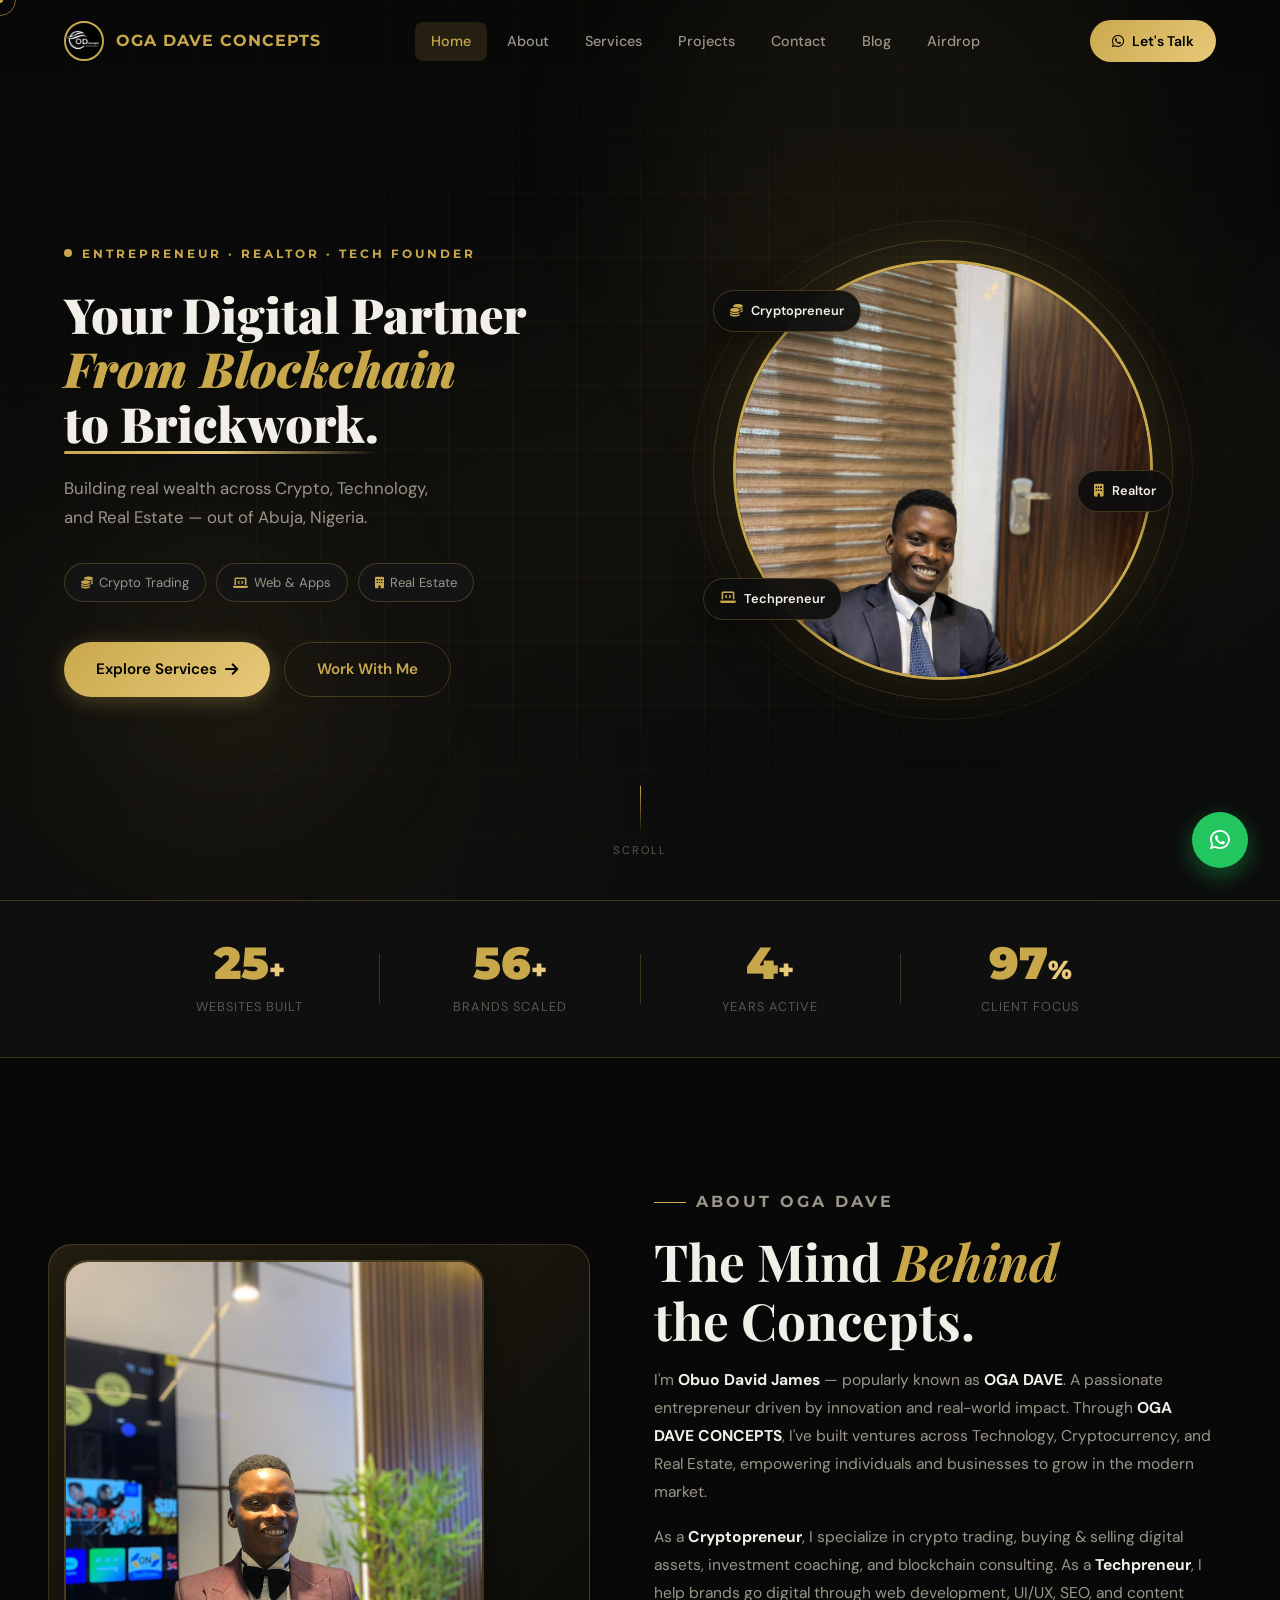
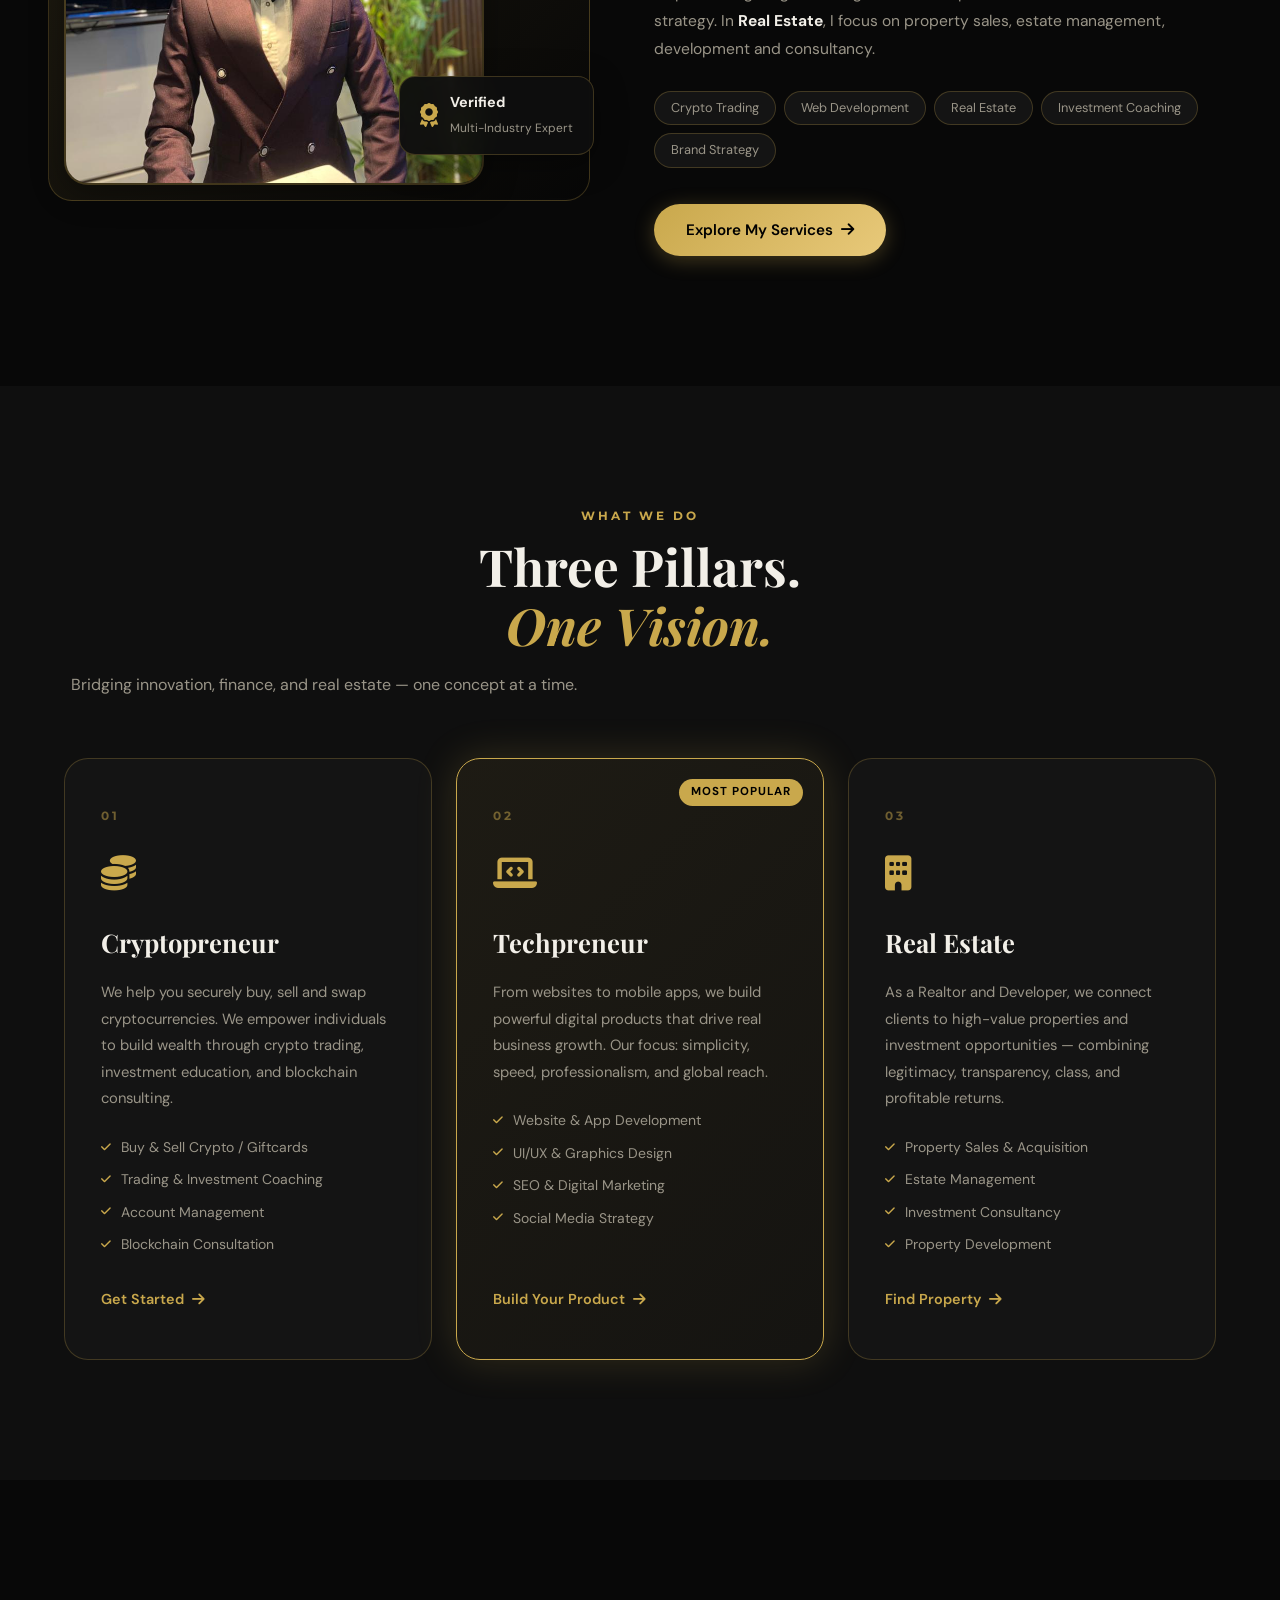
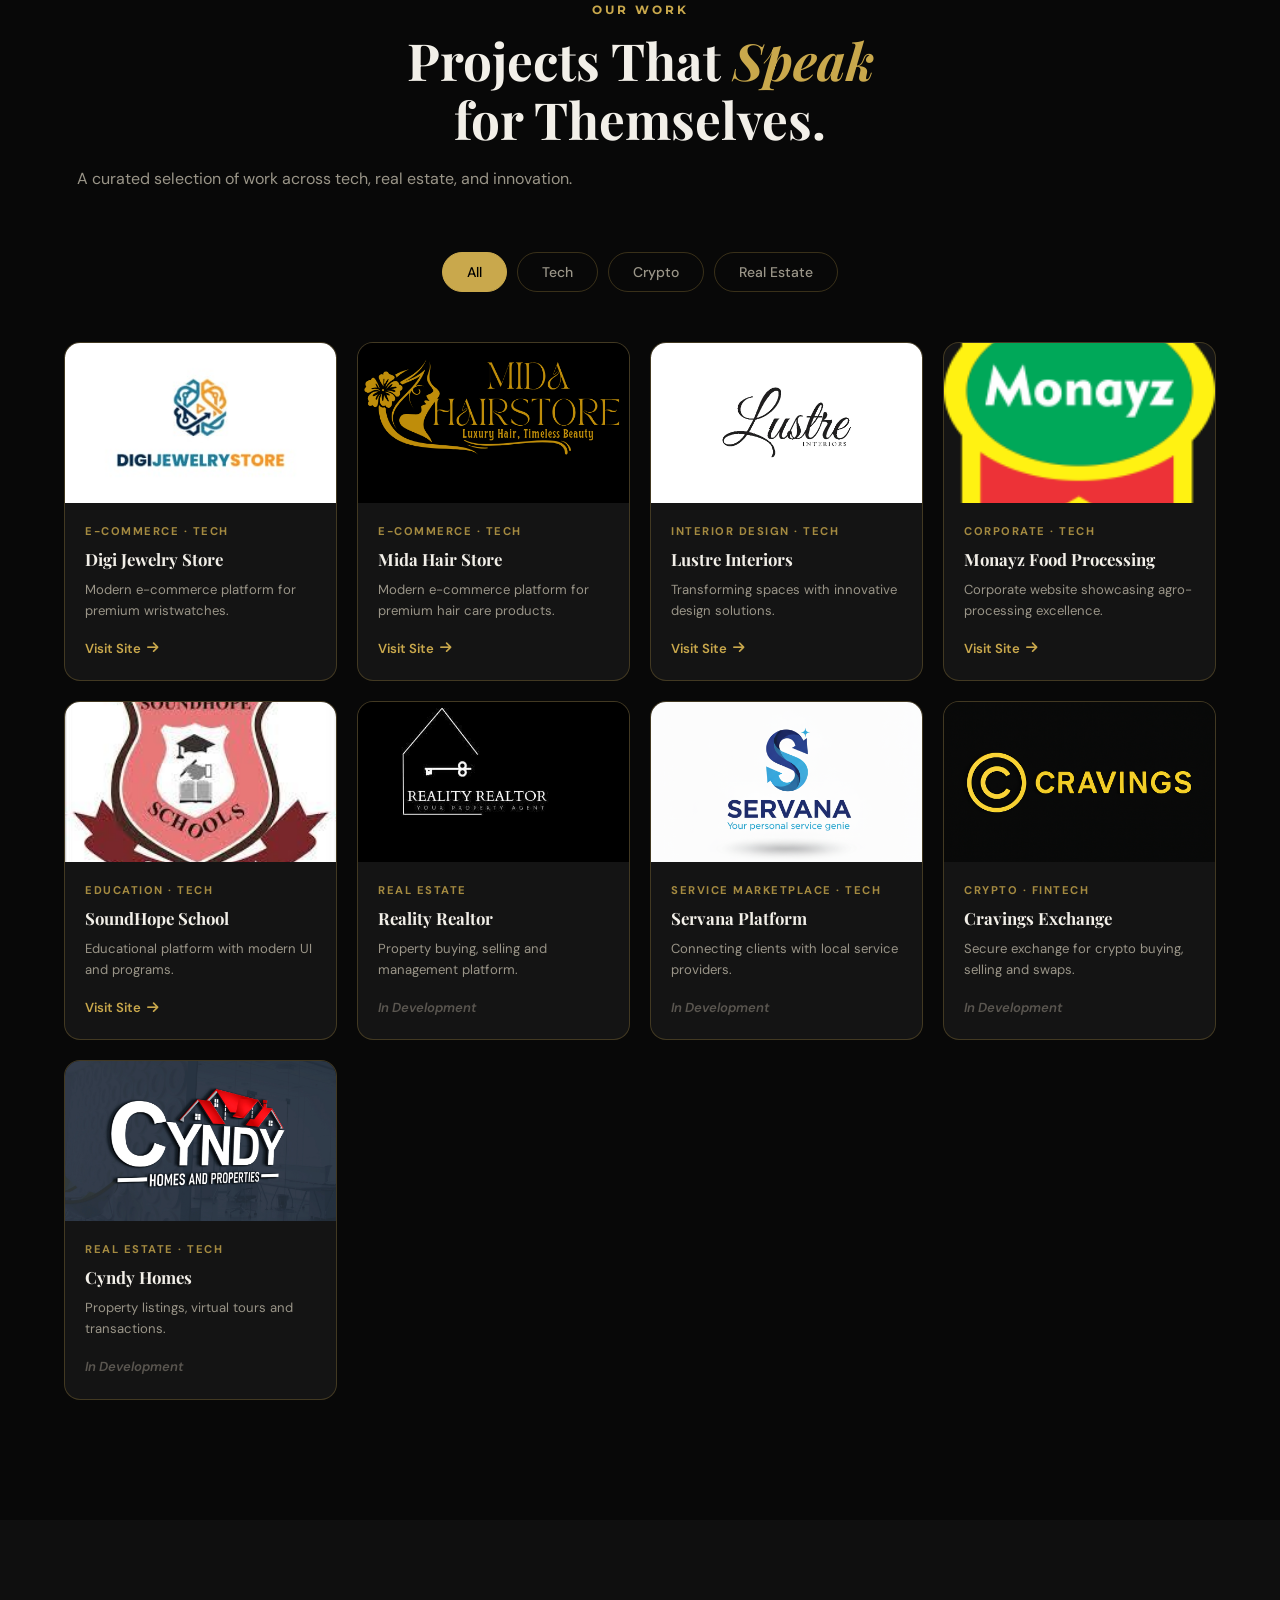
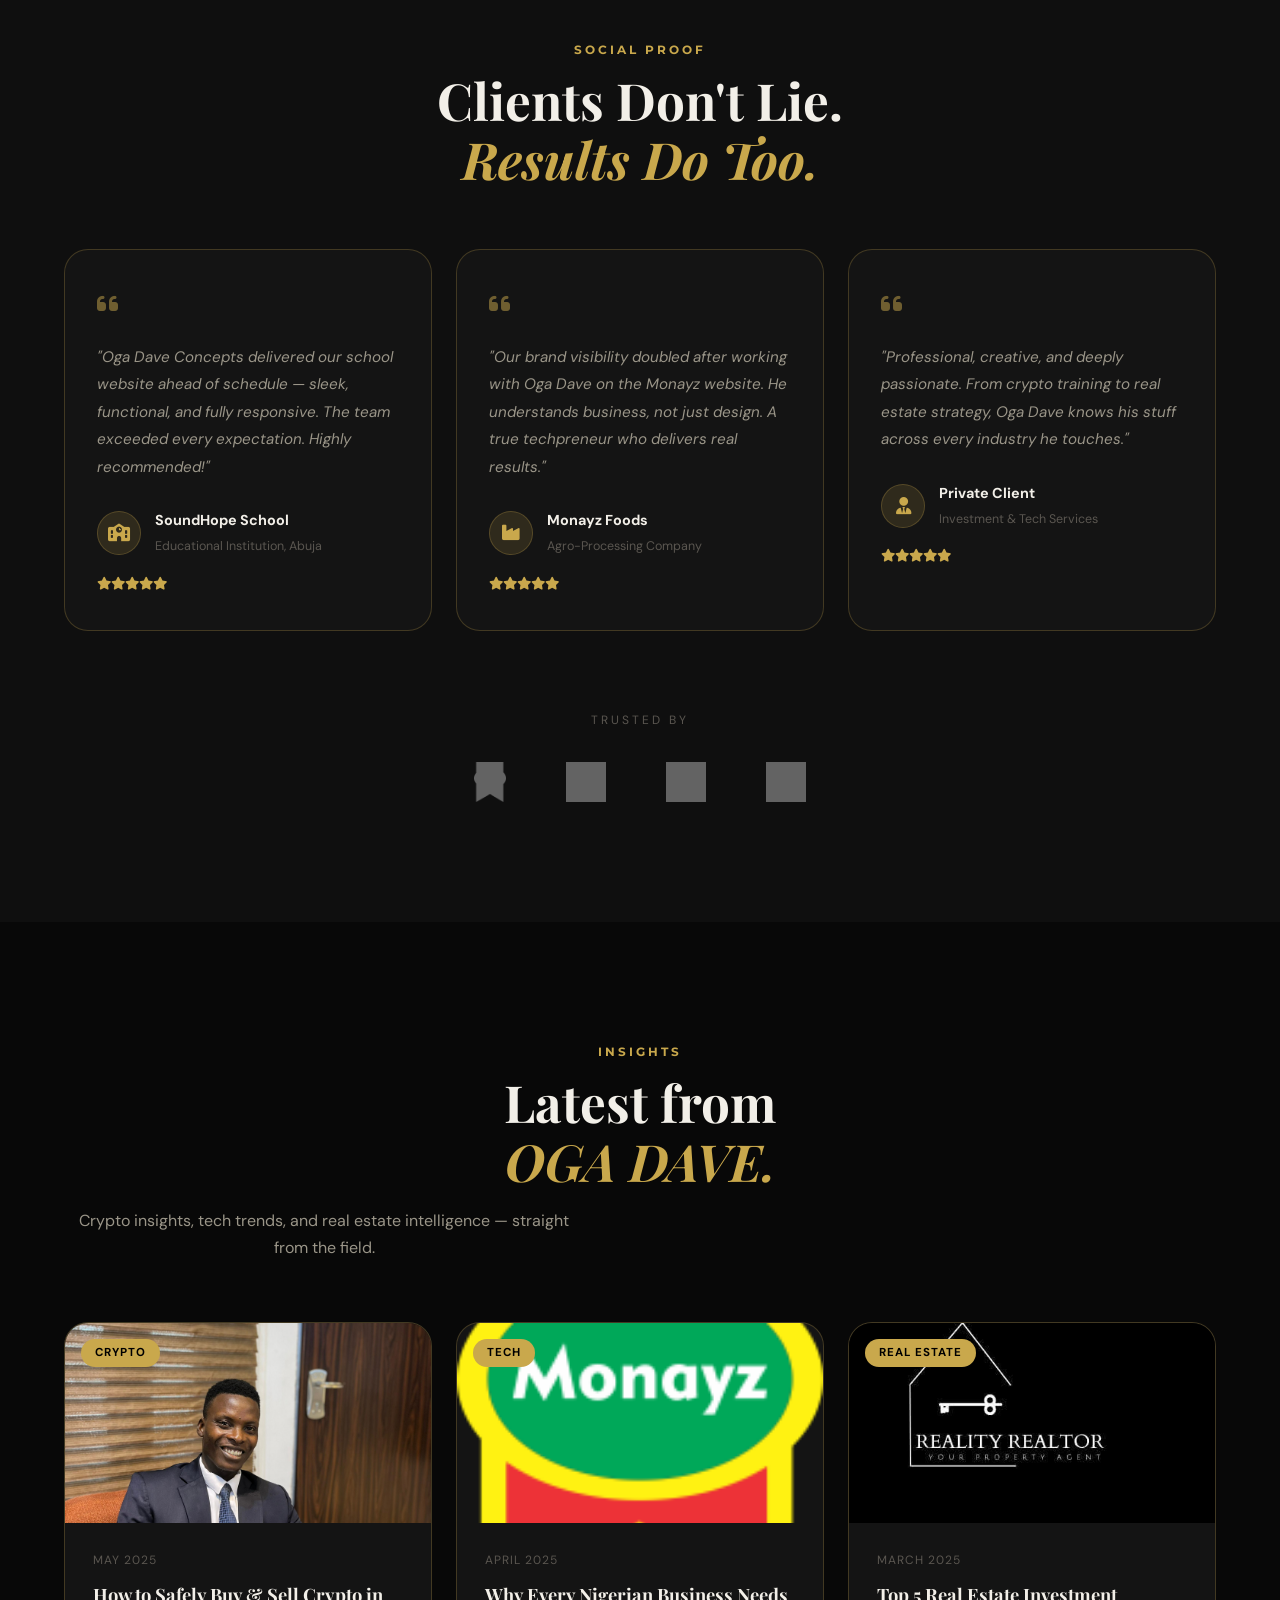
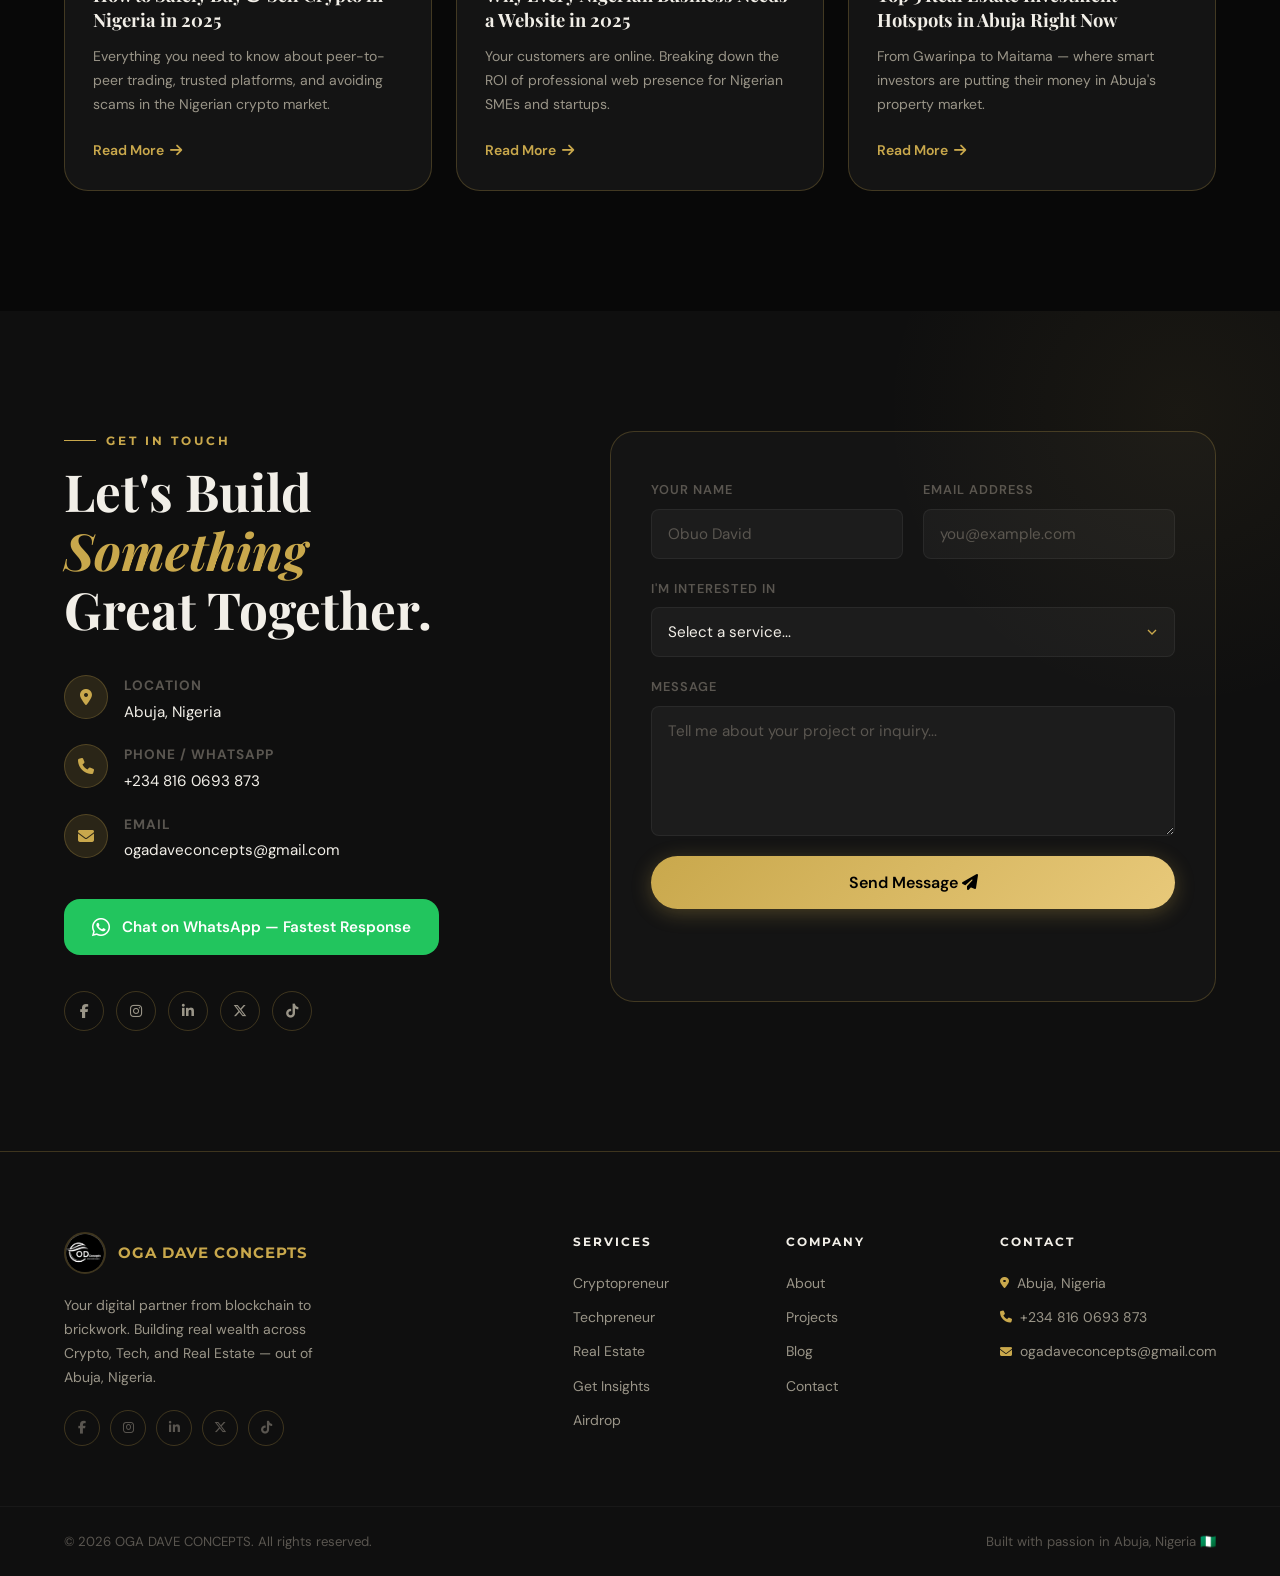
<file: index.html>
<!DOCTYPE html>
<html lang="en">
<head>
  <meta charset="UTF-8">
  <meta name="viewport" content="width=device-width, initial-scale=1.0">
  <title>OGA DAVE CONCEPTS | Crypto · Tech · Real Estate — Abuja, Nigeria</title>
  <meta name="description" content="OGA DAVE CONCEPTS — Your digital partner from blockchain to brickwork. Expert crypto trading, web development, and premium real estate in Abuja, Nigeria.">
  <meta name="keywords" content="Crypto Nigeria, Buy Bitcoin Nigeria, Web Development Abuja, Real Estate Abuja, Oga Dave Concepts, Techpreneur Nigeria">
  <meta name="author" content="OGA DAVE CONCEPTS">
  <meta http-equiv="X-UA-Compatible" content="IE=edge">
  <meta name="robots" content="index, follow">
  <meta property="og:title" content="OGA DAVE CONCEPTS | Crypto · Tech · Real Estate">
  <meta property="og:description" content="Your digital partner from blockchain to brickwork. Crypto, Web Dev & Real Estate — Abuja, Nigeria.">
  <meta property="og:image" content="https://www.ogadaveconcepts.com.ng/images/ogadave3.jpg">
  <meta property="og:type" content="website">
  <meta property="og:url" content="https://www.ogadaveconcepts.com.ng">
  <meta name="twitter:card" content="summary_large_image">
  <meta name="twitter:title" content="OGA DAVE CONCEPTS">
  <meta name="twitter:description" content="Your digital partner from blockchain to brickwork.">
  <meta name="twitter:image" content="https://www.ogadaveconcepts.com.ng/images/ogadave3.jpg">
  <link rel="icon" href="images/favicon.ico" type="image/x-icon">
  <link rel="canonical" href="https://www.ogadaveconcepts.com.ng/">

  <link rel="preconnect" href="https://fonts.googleapis.com">
  <link rel="preconnect" href="https://fonts.gstatic.com" crossorigin>
  <link href="https://fonts.googleapis.com/css2?family=Playfair+Display:ital,wght@0,600;0,700;0,900;1,600&family=DM+Sans:wght@300;400;500;600&family=Montserrat:wght@700;900&display=swap" rel="stylesheet">
  <link href="https://cdnjs.cloudflare.com/ajax/libs/font-awesome/6.5.0/css/all.min.css" rel="stylesheet">
  <link rel="stylesheet" href="style.css">

  <script type="application/ld+json">
  {
    "@context": "https://schema.org",
    "@type": "LocalBusiness",
    "name": "OGA DAVE CONCEPTS",
    "url": "https://www.ogadaveconcepts.com.ng",
    "logo": "https://www.ogadaveconcepts.com.ng/images/logo.jpg",
    "description": "Expert in Crypto trading, Web Development, and Real Estate in Abuja, Nigeria.",
    "address": { "@type": "PostalAddress", "addressLocality": "Abuja", "addressCountry": "NG" },
    "sameAs": [
      "https://www.facebook.com/share/1B7sF6r8cM/",
      "https://www.instagram.com/ogadaveconcepts/",
      "https://www.linkedin.com/in/obuo-david-7a2a88199",
      "https://x.com/virtuousdave32",
      "https://www.tiktok.com/@oga_dave_concepts"
    ],
    "contactPoint": { "@type": "ContactPoint", "telephone": "+2348160693873", "contactType": "Customer Service", "email": "ogadaveconcepts@gmail.com", "areaServed": "NG" }
  }
  </script>
</head>
<body>

  <!-- PRELOADER -->
  <div id="preloader">
    <div class="preloader-inner">
      <div class="preloader-logo">ODC</div>
      <div class="preloader-bar"><div class="preloader-fill"></div></div>
    </div>
  </div>

  <!-- CURSOR -->
  <div class="cursor-dot" id="cursorDot"></div>
  <div class="cursor-ring" id="cursorRing"></div>

  <!-- NAVBAR -->
  <header class="navbar" id="navbar">
    <div class="nav-container">
      <a href="#home" class="logo-link">
        <img src="images/logo.jpg" alt="OGA DAVE CONCEPTS Logo">
        <span>OGA DAVE CONCEPTS</span>
      </a>
      <nav class="nav-links" id="navLinks">
        <a href="#home" class="nav-item active">Home</a>
        <a href="#about" class="nav-item">About</a>
        <a href="#services" class="nav-item">Services</a>
        <a href="#portfolio" class="nav-item">Projects</a>
        <a href="#contact" class="nav-item">Contact</a>
        <a href="blog-detail.html" class="nav-item">Blog</a>
        <a href="airdrop.html" class="nav-item">Airdrop</a>
      </nav>
      <div class="nav-right">
        <a href="https://wa.me/2348160693873?text=Hello%20OGA%20DAVE%20CONCEPTS,%20I%20want%20to%20work%20with%20you" target="_blank" class="nav-cta">
          <i class="fab fa-whatsapp"></i> Let's Talk
        </a>
        <button class="menu-toggle" id="menuToggle" aria-label="Toggle menu">
          <span></span><span></span><span></span>
        </button>
      </div>
    </div>
  </header>
  <div id="navBackdrop" class="nav-backdrop"></div>

  <!-- ===== HERO ===== -->
  <section id="home" class="hero">
    <div class="hero-bg">
      <div class="hero-gradient"></div>
      <div class="hero-grid"></div>
      <div class="hero-glow hero-glow-1"></div>
      <div class="hero-glow hero-glow-2"></div>
    </div>

    <div class="hero-container">
      <!-- LEFT -->
      <div class="hero-text" data-reveal>
        <div class="hero-eyebrow">
          <span class="eyebrow-dot"></span>
          Entrepreneur · Realtor · Tech Founder
        </div>
        <h1 class="hero-title">
          Your Digital Partner<br>
          <em>From Blockchain</em><br>
          <span class="hero-title-accent">to Brickwork.</span>
        </h1>
        <p class="hero-subtitle">
          Building real wealth across Crypto, Technology,<br class="desktop-br">
          and Real Estate — out of Abuja, Nigeria.
        </p>
        <div class="hero-pills">
          <span class="pill"><i class="fas fa-coins"></i> Crypto Trading</span>
          <span class="pill"><i class="fas fa-laptop-code"></i> Web & Apps</span>
          <span class="pill"><i class="fas fa-building"></i> Real Estate</span>
        </div>
        <div class="hero-actions">
          <a href="#services" class="btn btn-gold">Explore Services <i class="fas fa-arrow-right"></i></a>
          <a href="https://wa.me/2348160693873?text=Hello%20OGA%20DAVE%20CONCEPTS,%20I%20want%20to%20work%20with%20you" target="_blank" class="btn btn-outline">Work With Me</a>
        </div>
      </div>

      <!-- RIGHT -->
      <div class="hero-visual" data-reveal-delay>
        <div class="hero-photo-frame">
          <div class="frame-ring frame-ring-1"></div>
          <div class="frame-ring frame-ring-2"></div>
          <img src="images/ogadave3.jpg" alt="Obuo David James — Founder, OGA DAVE CONCEPTS" loading="eager">
          <div class="hero-badge hero-badge-1"><i class="fas fa-coins"></i><span>Cryptopreneur</span></div>
          <div class="hero-badge hero-badge-2"><i class="fas fa-laptop-code"></i><span>Techpreneur</span></div>
          <div class="hero-badge hero-badge-3"><i class="fas fa-building"></i><span>Realtor</span></div>
        </div>
      </div>
    </div>

    <div class="scroll-indicator">
      <div class="scroll-line"></div>
      <span>Scroll</span>
    </div>
  </section>

  <!-- STATS BAR -->
  <section class="stats-bar">
    <div class="stats-container">
      <div class="stat-item">
        <span class="stat-number" data-target="26">0</span><span class="stat-suffix">+</span>
        <p>Websites Built</p>
      </div>
      <div class="stat-divider"></div>
      <div class="stat-item">
        <span class="stat-number" data-target="58">0</span><span class="stat-suffix">+</span>
        <p>Brands Scaled</p>
      </div>
      <div class="stat-divider"></div>
      <div class="stat-item">
        <span class="stat-number" data-target="5">0</span><span class="stat-suffix">+</span>
        <p>Years Active</p>
      </div>
      <div class="stat-divider"></div>
      <div class="stat-item">
        <span class="stat-number" data-target="100">0</span><span class="stat-suffix">%</span>
        <p>Client Focus</p>
      </div>
    </div>
  </section>

  <!-- ABOUT -->
  <section id="about" class="about">
    <div class="about-container">
      <div class="about-image-wrap" data-reveal="left">
        <div class="about-img-bg"></div>
        <img src="images/ogadave4.jpg" alt="Obuo David James — OGA DAVE" loading="lazy">
        <div class="about-img-badge">
          <i class="fas fa-award"></i>
          <div><strong>Verified</strong><span>Multi-Industry Expert</span></div>
        </div>
      </div>
      <div class="about-text" data-reveal="right">
        <p class="section-eyebrow">About OGA DAVE</p>
        <h2 class="section-heading">The Mind <em>Behind</em><br>the Concepts.</h2>
        <p>I'm <strong>Obuo David James</strong> — popularly known as <strong>OGA DAVE</strong>. A passionate entrepreneur driven by innovation and real-world impact. Through <strong>OGA DAVE CONCEPTS</strong>, I've built ventures across Technology, Cryptocurrency, and Real Estate, empowering individuals and businesses to grow in the modern market.</p>
        <p>As a <strong>Cryptopreneur</strong>, I specialize in crypto trading, buying & selling digital assets, investment coaching, and blockchain consulting. As a <strong>Techpreneur</strong>, I help brands go digital through web development, UI/UX, SEO, and content strategy. In <strong>Real Estate</strong>, I focus on property sales, estate management, development and consultancy.</p>
        <div class="about-tags">
          <span>Crypto Trading</span>
          <span>Web Development</span>
          <span>Real Estate</span>
          <span>Investment Coaching</span>
          <span>Brand Strategy</span>
        </div>
        <a href="#services" class="btn btn-gold">Explore My Services <i class="fas fa-arrow-right"></i></a>
      </div>
    </div>
  </section>

  <!-- SERVICES -->
  <section id="services" class="services">
    <div class="section-header" data-reveal>
      <p class="section-eyebrow">What We Do</p>
      <h2 class="section-heading">Three Pillars.<br><em>One Vision.</em></h2>
      <p class="section-subtext">Bridging innovation, finance, and real estate — one concept at a time.</p>
    </div>
    <div class="services-grid">
      <div class="service-card" data-reveal data-delay="0">
        <div class="service-number">01</div>
        <div class="service-icon"><i class="fas fa-coins"></i></div>
        <h3>Cryptopreneur</h3>
        <p>We help you securely buy, sell and swap cryptocurrencies. We empower individuals to build wealth through crypto trading, investment education, and blockchain consulting.</p>
        <ul class="service-list">
          <li><i class="fas fa-check"></i> Buy & Sell Crypto / Giftcards</li>
          <li><i class="fas fa-check"></i> Trading & Investment Coaching</li>
          <li><i class="fas fa-check"></i> Account Management</li>
          <li><i class="fas fa-check"></i> Blockchain Consultation</li>
        </ul>
        <a href="cryptopreneur.html" class="service-link">Get Started <i class="fas fa-arrow-right"></i></a>
      </div>

      <div class="service-card service-card--featured" data-reveal data-delay="150">
        <div class="service-featured-tag">Most Popular</div>
        <div class="service-number">02</div>
        <div class="service-icon"><i class="fas fa-laptop-code"></i></div>
        <h3>Techpreneur</h3>
        <p>From websites to mobile apps, we build powerful digital products that drive real business growth. Our focus: simplicity, speed, professionalism, and global reach.</p>
        <ul class="service-list">
          <li><i class="fas fa-check"></i> Website & App Development</li>
          <li><i class="fas fa-check"></i> UI/UX & Graphics Design</li>
          <li><i class="fas fa-check"></i> SEO & Digital Marketing</li>
          <li><i class="fas fa-check"></i> Social Media Strategy</li>
        </ul>
        <a href="techpreneur.html" class="service-link">Build Your Product <i class="fas fa-arrow-right"></i></a>
      </div>

      <div class="service-card" data-reveal data-delay="300">
        <div class="service-number">03</div>
        <div class="service-icon"><i class="fas fa-building"></i></div>
        <h3>Real Estate</h3>
        <p>As a Realtor and Developer, we connect clients to high-value properties and investment opportunities — combining legitimacy, transparency, class, and profitable returns.</p>
        <ul class="service-list">
          <li><i class="fas fa-check"></i> Property Sales & Acquisition</li>
          <li><i class="fas fa-check"></i> Estate Management</li>
          <li><i class="fas fa-check"></i> Investment Consultancy</li>
          <li><i class="fas fa-check"></i> Property Development</li>
        </ul>
        <a href="real-estate.html" class="service-link">Find Property <i class="fas fa-arrow-right"></i></a>
      </div>
    </div>
  </section>

  <!-- PORTFOLIO -->
  <section id="portfolio" class="portfolio">
    <div class="section-header" data-reveal>
      <p class="section-eyebrow">Our Work</p>
      <h2 class="section-heading">Projects That <em>Speak</em><br>for Themselves.</h2>
      <p class="section-subtext">A curated selection of work across tech, real estate, and innovation.</p>
    </div>
    <div class="portfolio-filter" data-reveal>
      <button class="filter-btn active" data-filter="all">All</button>
      <button class="filter-btn" data-filter="tech">Tech</button>
      <button class="filter-btn" data-filter="crypto">Crypto</button>
      <button class="filter-btn" data-filter="realestate">Real Estate</button>
    </div>
    <div class="portfolio-grid">

      <div class="portfolio-card" data-category="tech" data-reveal>
        <div class="portfolio-img">
          <img src="images/digijewel.jpg" alt="DigiJewel" loading="lazy">
          <div class="portfolio-overlay"><a href="https://www.digijewelrystore.com" target="_blank" rel="noopener" class="portfolio-link"><i class="fas fa-external-link-alt"></i></a></div>
        </div>
        <div class="portfolio-body">
          <span class="portfolio-tag">E-commerce · Tech</span>
          <h3>Digi Jewelry Store</h3>
          <p>Modern e-commerce platform for premium wristwatches.</p>
          <a href="https://www.digijewelrystore.com" target="_blank" rel="noopener" class="portfolio-cta">Visit Site <i class="fas fa-arrow-right"></i></a>
        </div>
      </div>

      <div class="portfolio-card" data-category="tech" data-reveal>
        <div class="portfolio-img">
          <img src="images/midahairstore.png" alt="Mida Hair Store" loading="lazy">
          <div class="portfolio-overlay"><a href="https://www.midahairstore.com.ng" target="_blank" rel="noopener" class="portfolio-link"><i class="fas fa-external-link-alt"></i></a></div>
        </div>
        <div class="portfolio-body">
          <span class="portfolio-tag">E-Commerce · Tech</span>
          <h3>Mida Hair Store</h3>
          <p>Modern e-commerce platform for premium hair care products.</p>
          <a href="https://www.midahairstore.com.ng" target="_blank" rel="noopener" class="portfolio-cta">Visit Site <i class="fas fa-arrow-right"></i></a>
        </div>
      </div>

      <div class="portfolio-card" data-category="tech" data-reveal>
        <div class="portfolio-img">
          <img src="images/lustre.jpeg" alt="Lustre Interiors" loading="lazy">
          <div class="portfolio-overlay"><a href="https://www.lustreinteriorsltd.com" target="_blank" rel="noopener" class="portfolio-link"><i class="fas fa-external-link-alt"></i></a></div>
        </div>
        <div class="portfolio-body">
          <span class="portfolio-tag">Interior Design · Tech</span>
          <h3>Lustre Interiors</h3>
          <p>Transforming spaces with innovative design solutions.</p>
          <a href="https://www.lustreinteriorsltd.com" target="_blank" rel="noopener" class="portfolio-cta">Visit Site <i class="fas fa-arrow-right"></i></a>
        </div>
      </div>

      <div class="portfolio-card" data-category="tech" data-reveal>
        <div class="portfolio-img">
          <img src="images/monayz-logo.png" alt="Monayz Food Processing" loading="lazy">
          <div class="portfolio-overlay"><a href="https://www.monayz.com.ng" target="_blank" rel="noopener" class="portfolio-link"><i class="fas fa-external-link-alt"></i></a></div>
        </div>
        <div class="portfolio-body">
          <span class="portfolio-tag">Corporate · Tech</span>
          <h3>Monayz Food Processing</h3>
          <p>Corporate website showcasing agro-processing excellence.</p>
          <a href="https://www.monayz.com.ng" target="_blank" rel="noopener" class="portfolio-cta">Visit Site <i class="fas fa-arrow-right"></i></a>
        </div>
      </div>

      <div class="portfolio-card" data-category="tech" data-reveal>
        <div class="portfolio-img">
          <img src="images/soundhope.jpeg" alt="SoundHope School" loading="lazy">
          <div class="portfolio-overlay"><a href="https://www.soundhopeschool.com.ng" target="_blank" rel="noopener" class="portfolio-link"><i class="fas fa-external-link-alt"></i></a></div>
        </div>
        <div class="portfolio-body">
          <span class="portfolio-tag">Education · Tech</span>
          <h3>SoundHope School</h3>
          <p>Educational platform with modern UI and programs.</p>
          <a href="https://www.soundhopeschool.com.ng" target="_blank" rel="noopener" class="portfolio-cta">Visit Site <i class="fas fa-arrow-right"></i></a>
        </div>
      </div>

      <div class="portfolio-card portfolio-card--soon" data-category="realestate" data-reveal>
        <div class="portfolio-img">
          <img src="images/realityrealtor.jpg" alt="Reality Realtor" loading="lazy">
          <div class="portfolio-overlay"><span class="coming-soon-badge">Coming Soon</span></div>
        </div>
        <div class="portfolio-body">
          <span class="portfolio-tag">Real Estate</span>
          <h3>Reality Realtor</h3>
          <p>Property buying, selling and management platform.</p>
          <span class="portfolio-cta muted">In Development</span>
        </div>
      </div>

      <div class="portfolio-card portfolio-card--soon" data-category="tech" data-reveal>
        <div class="portfolio-img">
          <img src="images/servana.jpg" alt="Servana Platform" loading="lazy">
          <div class="portfolio-overlay"><span class="coming-soon-badge">Coming Soon</span></div>
        </div>
        <div class="portfolio-body">
          <span class="portfolio-tag">Service Marketplace · Tech</span>
          <h3>Servana Platform</h3>
          <p>Connecting clients with local service providers.</p>
          <span class="portfolio-cta muted">In Development</span>
        </div>
      </div>

      <div class="portfolio-card portfolio-card--soon" data-category="crypto" data-reveal>
        <div class="portfolio-img">
          <img src="images/cravings.png" alt="Cravings Exchange" loading="lazy">
          <div class="portfolio-overlay"><span class="coming-soon-badge">Coming Soon</span></div>
        </div>
        <div class="portfolio-body">
          <span class="portfolio-tag">Crypto · Fintech</span>
          <h3>Cravings Exchange</h3>
          <p>Secure exchange for crypto buying, selling and swaps.</p>
          <span class="portfolio-cta muted">In Development</span>
        </div>
      </div>

      <div class="portfolio-card portfolio-card--soon" data-category="realestate" data-reveal>
        <div class="portfolio-img">
          <img src="images/cyndy-logo.JPG" alt="Cyndy Homes" loading="lazy">
          <div class="portfolio-overlay"><span class="coming-soon-badge">Coming Soon</span></div>
        </div>
        <div class="portfolio-body">
          <span class="portfolio-tag">Real Estate · Tech</span>
          <h3>Cyndy Homes</h3>
          <p>Property listings, virtual tours and transactions.</p>
          <span class="portfolio-cta muted">In Development</span>
        </div>
      </div>
    </div>
  </section>

  <!-- TESTIMONIALS -->
  <section id="testimonials" class="testimonials">
    <div class="section-header" data-reveal>
      <p class="section-eyebrow">Social Proof</p>
      <h2 class="section-heading">Clients Don't Lie.<br><em>Results Do Too.</em></h2>
    </div>
    <div class="testimonials-track-wrapper">
      <div class="testimonials-track">
        <div class="testimonial-card" data-reveal>
          <div class="testimonial-quote"><i class="fas fa-quote-left"></i></div>
          <p>"Oga Dave Concepts delivered our school website ahead of schedule — sleek, functional, and fully responsive. The team exceeded every expectation. Highly recommended!"</p>
          <div class="testimonial-author">
            <div class="author-avatar"><i class="fas fa-school"></i></div>
            <div><strong>SoundHope School</strong><span>Educational Institution, Abuja</span></div>
          </div>
          <div class="testimonial-stars"><i class="fas fa-star"></i><i class="fas fa-star"></i><i class="fas fa-star"></i><i class="fas fa-star"></i><i class="fas fa-star"></i></div>
        </div>
        <div class="testimonial-card" data-reveal>
          <div class="testimonial-quote"><i class="fas fa-quote-left"></i></div>
          <p>"Our brand visibility doubled after working with Oga Dave on the Monayz website. He understands business, not just design. A true techpreneur who delivers real results."</p>
          <div class="testimonial-author">
            <div class="author-avatar"><i class="fas fa-industry"></i></div>
            <div><strong>Monayz Foods</strong><span>Agro-Processing Company</span></div>
          </div>
          <div class="testimonial-stars"><i class="fas fa-star"></i><i class="fas fa-star"></i><i class="fas fa-star"></i><i class="fas fa-star"></i><i class="fas fa-star"></i></div>
        </div>
        <div class="testimonial-card" data-reveal>
          <div class="testimonial-quote"><i class="fas fa-quote-left"></i></div>
          <p>"Professional, creative, and deeply passionate. From crypto training to real estate strategy, Oga Dave knows his stuff across every industry he touches."</p>
          <div class="testimonial-author">
            <div class="author-avatar"><i class="fas fa-user-tie"></i></div>
            <div><strong>Private Client</strong><span>Investment & Tech Services</span></div>
          </div>
          <div class="testimonial-stars"><i class="fas fa-star"></i><i class="fas fa-star"></i><i class="fas fa-star"></i><i class="fas fa-star"></i><i class="fas fa-star"></i></div>
        </div>
      </div>
    </div>
    <div class="partners-row" data-reveal>
      <p class="partners-label">Trusted by</p>
      <div class="partners-logos">
        <img src="images/monayz-logo.png" alt="Monayz" loading="lazy">
        <img src="images/soundhope.jpeg" alt="SoundHope School" loading="lazy">
        <img src="images/servana.jpg" alt="Servana" loading="lazy">
        <img src="images/realityrealtor.jpg" alt="Reality Realtor" loading="lazy">
      </div>
    </div>
  </section>

  <!-- BLOG -->
  <section id="blog" class="blog">
    <div class="section-header" data-reveal>
      <p class="section-eyebrow">Insights</p>
      <h2 class="section-heading">Latest from<br><em>OGA DAVE.</em></h2>
      <p class="section-subtext">Crypto insights, tech trends, and real estate intelligence — straight from the field.</p>
    </div>
    <div class="blog-grid">
      <article class="blog-card" data-reveal>
        <div class="blog-img">
          <img src="images/ogadave3.jpg" alt="Crypto article" loading="lazy">
          <span class="blog-category">Crypto</span>
        </div>
        <div class="blog-body">
          <span class="blog-date">May 2025</span>
          <h3>How to Safely Buy & Sell Crypto in Nigeria in 2025</h3>
          <p>Everything you need to know about peer-to-peer trading, trusted platforms, and avoiding scams in the Nigerian crypto market.</p>
          <a href="blog-detail.html" class="blog-link">Read More <i class="fas fa-arrow-right"></i></a>
        </div>
      </article>
      <article class="blog-card" data-reveal>
        <div class="blog-img">
          <img src="images/monayz-logo.png" alt="Tech article" loading="lazy">
          <span class="blog-category">Tech</span>
        </div>
        <div class="blog-body">
          <span class="blog-date">April 2025</span>
          <h3>Why Every Nigerian Business Needs a Website in 2025</h3>
          <p>Your customers are online. Breaking down the ROI of professional web presence for Nigerian SMEs and startups.</p>
          <a href="blog-detail.html" class="blog-link">Read More <i class="fas fa-arrow-right"></i></a>
        </div>
      </article>
      <article class="blog-card" data-reveal>
        <div class="blog-img">
          <img src="images/realityrealtor.jpg" alt="Real Estate article" loading="lazy">
          <span class="blog-category">Real Estate</span>
        </div>
        <div class="blog-body">
          <span class="blog-date">March 2025</span>
          <h3>Top 5 Real Estate Investment Hotspots in Abuja Right Now</h3>
          <p>From Gwarinpa to Maitama — where smart investors are putting their money in Abuja's property market.</p>
          <a href="blog-detail.html" class="blog-link">Read More <i class="fas fa-arrow-right"></i></a>
        </div>
      </article>
    </div>
  </section>

  <!-- CONTACT -->
  <section id="contact" class="contact">
    <div class="contact-container">
      <div class="contact-info" data-reveal="left">
        <p class="section-eyebrow">Get In Touch</p>
        <h2 class="section-heading">Let's Build<br><em>Something</em><br>Great Together.</h2>
        <div class="contact-details">
          <div class="contact-detail">
            <div class="contact-icon"><i class="fas fa-map-marker-alt"></i></div>
            <div><strong>Location</strong><span>Abuja, Nigeria</span></div>
          </div>
          <div class="contact-detail">
            <div class="contact-icon"><i class="fas fa-phone"></i></div>
            <div><strong>Phone / WhatsApp</strong><span>+234 816 0693 873</span></div>
          </div>
          <div class="contact-detail">
            <div class="contact-icon"><i class="fas fa-envelope"></i></div>
            <div><strong>Email</strong><span>ogadaveconcepts@gmail.com</span></div>
          </div>
        </div>
        <a href="https://wa.me/2348160693873?text=Hello%20OGA%20DAVE%20CONCEPTS,%20I%20am%20interested%20in%20your%20services" target="_blank" class="whatsapp-cta">
          <i class="fab fa-whatsapp"></i> Chat on WhatsApp — Fastest Response
        </a>
        <div class="contact-social">
          <a href="https://www.facebook.com/share/1B7sF6r8cM/" target="_blank" aria-label="Facebook"><i class="fab fa-facebook-f"></i></a>
          <a href="https://www.instagram.com/ogadaveconcepts/" target="_blank" aria-label="Instagram"><i class="fab fa-instagram"></i></a>
          <a href="https://www.linkedin.com/in/obuo-david-7a2a88199" target="_blank" aria-label="LinkedIn"><i class="fab fa-linkedin-in"></i></a>
          <a href="https://x.com/virtuousdave32" target="_blank" aria-label="X/Twitter"><i class="fab fa-x-twitter"></i></a>
          <a href="https://www.tiktok.com/@oga_dave_concepts" target="_blank" aria-label="TikTok"><i class="fab fa-tiktok"></i></a>
        </div>
      </div>

      <div class="contact-form-wrap" data-reveal="right">
        <form action="https://formspree.io/f/xreovobz" method="POST" class="contact-form" id="contactForm">
          <div class="form-row">
            <div class="form-group">
              <label for="name">Your Name</label>
              <input type="text" id="name" name="name" placeholder="Obuo David" required>
            </div>
            <div class="form-group">
              <label for="email">Email Address</label>
              <input type="email" id="email" name="email" placeholder="you@example.com" required>
            </div>
          </div>
          <div class="form-group">
            <label for="subject">I'm interested in</label>
            <select id="subject" name="subject">
              <option value="">Select a service...</option>
              <option value="Crypto Services">Crypto Services</option>
              <option value="Website Development">Website Development</option>
              <option value="Real Estate">Real Estate</option>
              <option value="Partnership">Partnership</option>
              <option value="Other">Other</option>
            </select>
          </div>
          <div class="form-group">
            <label for="message">Message</label>
            <textarea id="message" name="message" rows="5" placeholder="Tell me about your project or inquiry..." required></textarea>
          </div>
          <button type="submit" class="btn btn-gold form-submit">
            <span class="btn-text">Send Message <i class="fas fa-paper-plane"></i></span>
            <span class="btn-loading" style="display:none"><i class="fas fa-spinner fa-spin"></i> Sending...</span>
          </button>
          <div id="form-status" class="form-status"></div>
        </form>
      </div>
    </div>
  </section>

  <!-- FOOTER -->
  <footer class="footer">
    <div class="footer-top">
      <div class="footer-brand">
        <div class="footer-logo">
          <img src="images/logo.jpg" alt="OGA DAVE CONCEPTS">
          <span>OGA DAVE CONCEPTS</span>
        </div>
        <p>Your digital partner from blockchain to brickwork. Building real wealth across Crypto, Tech, and Real Estate — out of Abuja, Nigeria.</p>
        <div class="footer-social">
          <a href="https://www.facebook.com/share/1B7sF6r8cM/" target="_blank" aria-label="Facebook"><i class="fab fa-facebook-f"></i></a>
          <a href="https://www.instagram.com/ogadaveconcepts/" target="_blank" aria-label="Instagram"><i class="fab fa-instagram"></i></a>
          <a href="https://www.linkedin.com/in/obuo-david-7a2a88199" target="_blank" aria-label="LinkedIn"><i class="fab fa-linkedin-in"></i></a>
          <a href="https://x.com/virtuousdave32" target="_blank" aria-label="X/Twitter"><i class="fab fa-x-twitter"></i></a>
          <a href="https://www.tiktok.com/@oga_dave_concepts" target="_blank" aria-label="TikTok"><i class="fab fa-tiktok"></i></a>
        </div>
      </div>
      <div class="footer-links">
        <div class="footer-col">
          <h4>Services</h4>
          <ul>
            <li><a href="cryptopreneur.html">Cryptopreneur</a></li>
            <li><a href="techpreneur.html">Techpreneur</a></li>
            <li><a href="real-estate.html">Real Estate</a></li>
            <li><a href="blog-detail.html">Get Insights</a></li>
            <li><a href="airdrop.html">Airdrop</a></li>
          </ul>
        </div>
        <div class="footer-col">
          <h4>Company</h4>
          <ul>
            <li><a href="#about">About</a></li>
            <li><a href="#portfolio">Projects</a></li>
            <li><a href="blog-detail.html">Blog</a></li>
            <li><a href="#contact">Contact</a></li>
          </ul>
        </div>
        <div class="footer-col">
          <h4>Contact</h4>
          <ul>
            <li><i class="fas fa-map-marker-alt"></i> Abuja, Nigeria</li>
            <li><i class="fas fa-phone"></i> +234 816 0693 873</li>
            <li><i class="fas fa-envelope"></i> ogadaveconcepts@gmail.com</li>
          </ul>
        </div>
      </div>
    </div>
    <div class="footer-bottom">
      <p>© <span id="year"></span> OGA DAVE CONCEPTS. All rights reserved.</p>
      <p>Built with passion in Abuja, Nigeria 🇳🇬</p>
    </div>
  </footer>

  <a href="https://wa.me/2348160693873" class="floating-whatsapp" target="_blank" aria-label="Chat on WhatsApp">
    <i class="fab fa-whatsapp"></i>
    <span class="floating-tooltip">Chat with us</span>
  </a>
  <button class="back-to-top" id="backToTop" aria-label="Back to top"><i class="fas fa-chevron-up"></i></button>

  <script src="script.js"></script>
</body>
</html>
</file>
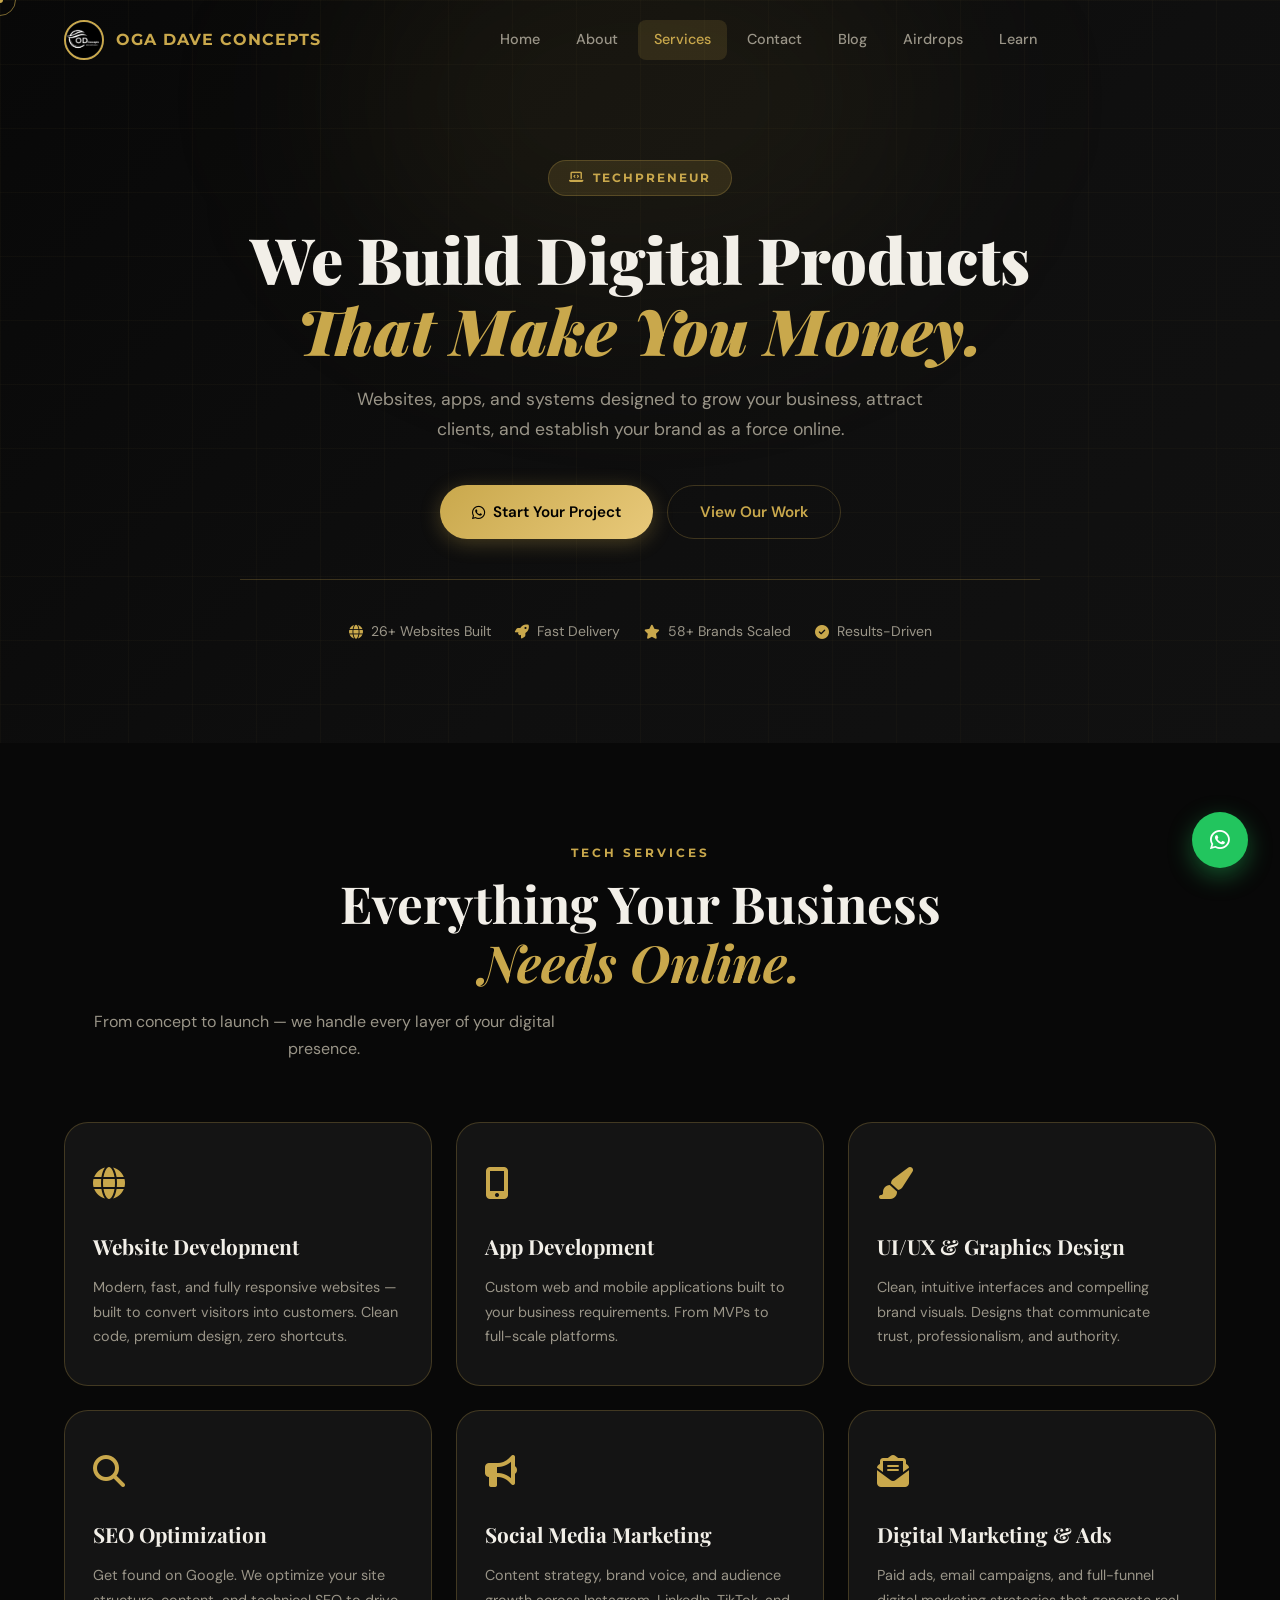
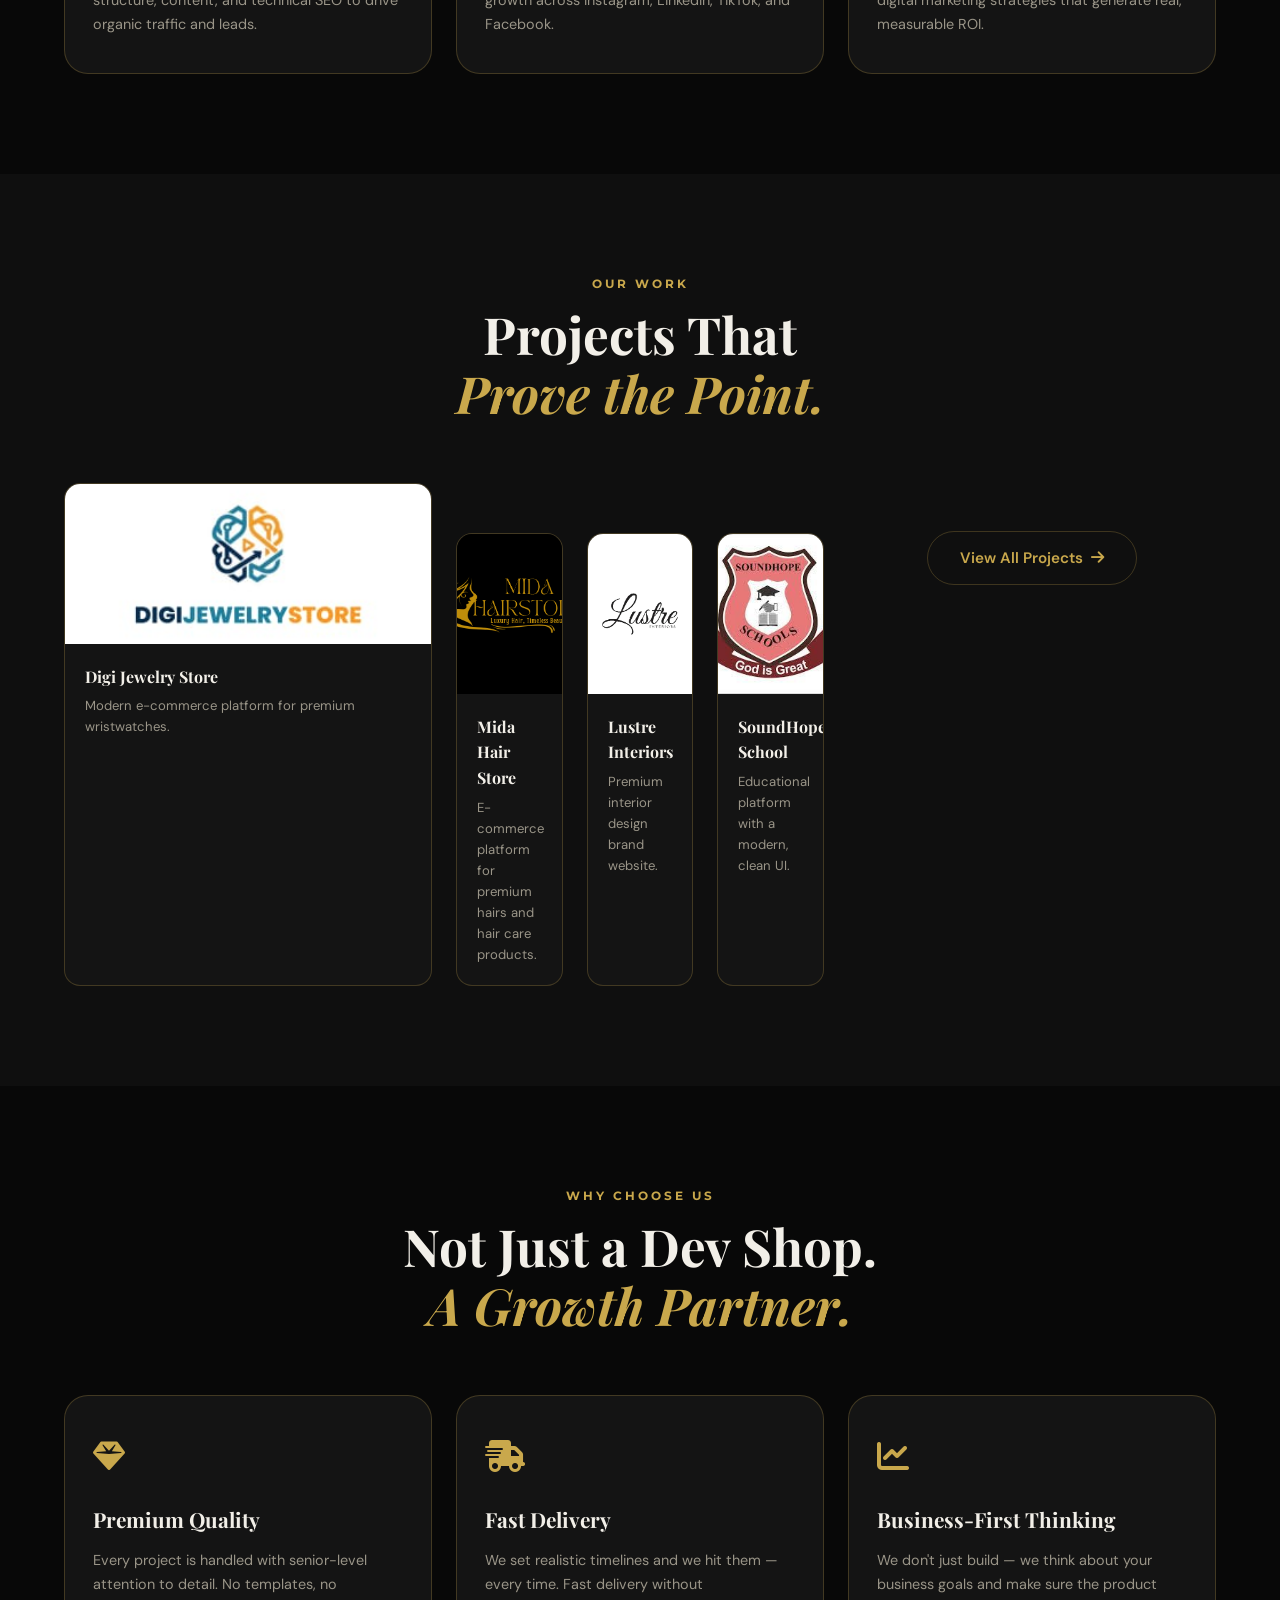
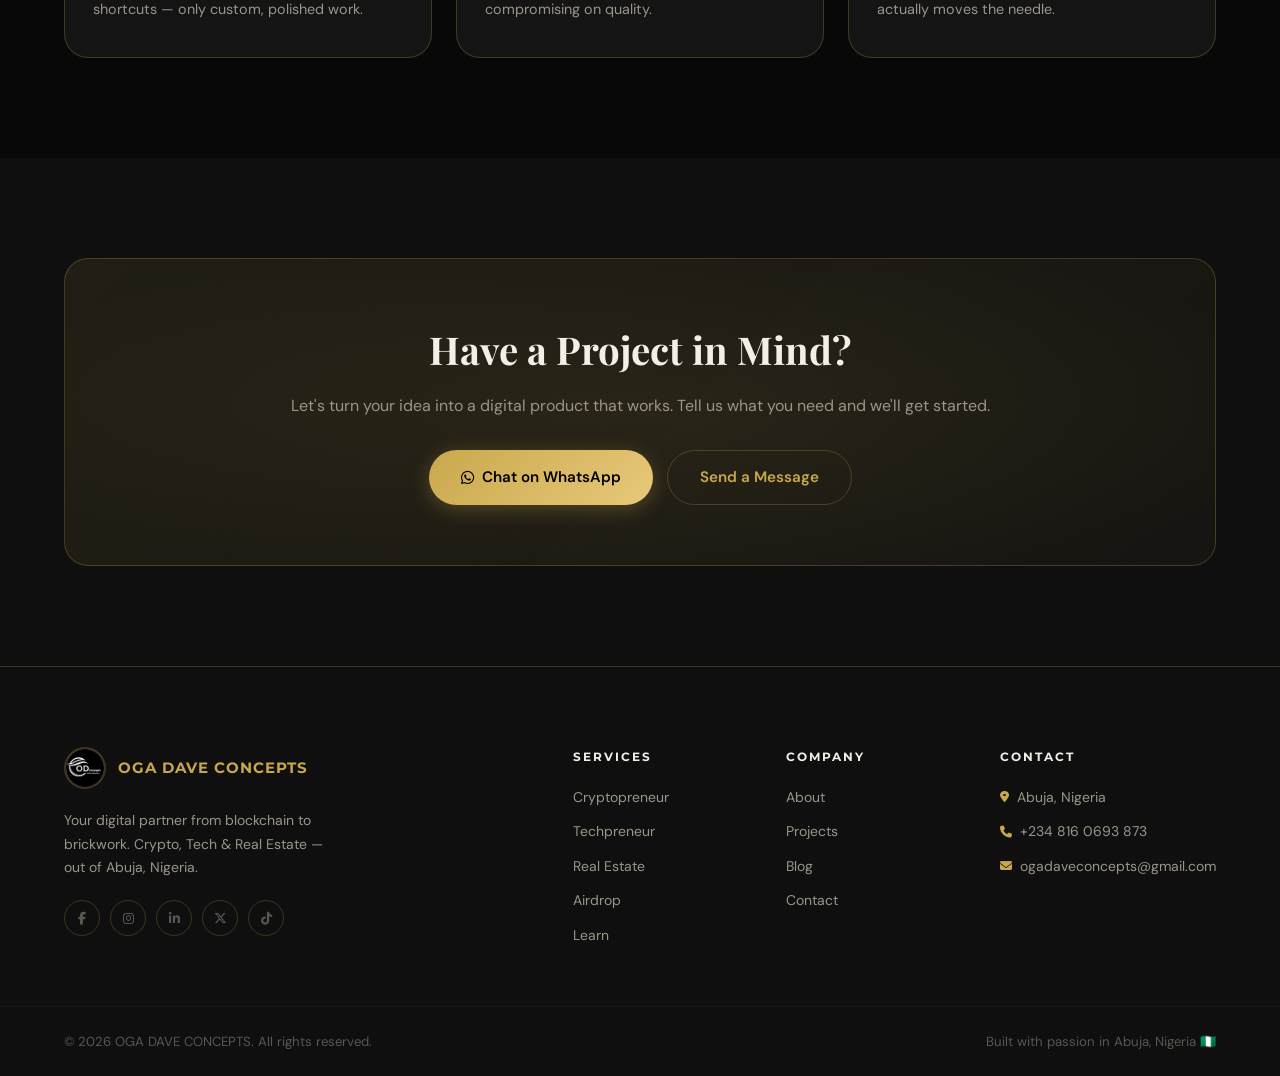
<file: techpreneur.html>
<!DOCTYPE html>
<html lang="en">
<head>
  <meta charset="UTF-8">
  <meta name="viewport" content="width=device-width, initial-scale=1.0">
  <title>Web Development & Digital Solutions in Nigeria | OGA DAVE CONCEPTS</title>
  <meta name="description" content="Professional web development, mobile apps, UI/UX design and digital marketing in Abuja, Nigeria. OGA DAVE CONCEPTS builds high-performing digital products.">
  <meta name="keywords" content="Web Development Nigeria, App Development Abuja, Digital Marketing Nigeria, UI UX Design Nigeria, Oga Dave Tech">
  <meta name="author" content="OGA DAVE CONCEPTS">
  <meta name="robots" content="index, follow">
  <meta property="og:title" content="Techpreneur | OGA DAVE CONCEPTS">
  <meta property="og:description" content="We build websites, apps and digital products that grow your business — Abuja, Nigeria.">
  <meta property="og:image" content="https://www.ogadaveconcepts.com.ng/images/logo.jpg">
  <meta property="og:type" content="website">
  <meta property="og:url" content="https://www.ogadaveconcepts.com.ng/techpreneur.html">
  <link rel="canonical" href="https://www.ogadaveconcepts.com.ng/techpreneur.html">
  <link rel="icon" href="images/favicon.ico">

  <link rel="preconnect" href="https://fonts.googleapis.com">
  <link rel="preconnect" href="https://fonts.gstatic.com" crossorigin>
  <link href="https://fonts.googleapis.com/css2?family=Playfair+Display:ital,wght@0,600;0,700;0,900;1,600&family=DM+Sans:wght@300;400;500;600&family=Montserrat:wght@700;900&display=swap" rel="stylesheet">
  <link href="https://cdnjs.cloudflare.com/ajax/libs/font-awesome/6.5.0/css/all.min.css" rel="stylesheet">
  <link rel="stylesheet" href="style.css">
</head>
<body>

  <div class="cursor-dot" id="cursorDot"></div>
  <div class="cursor-ring" id="cursorRing"></div>

  <!-- NAVBAR -->
  <header class="navbar" id="navbar">
    <div class="nav-container">
      <a href="index.html" class="logo-link">
        <img src="images/logo.jpg" alt="OGA DAVE CONCEPTS Logo">
        <span>OGA DAVE CONCEPTS</span>
      </a>
      <nav class="nav-links" id="navLinks">
        <a href="index.html" class="nav-item">Home</a>
        <a href="index.html#about" class="nav-item">About</a>
        <a href="index.html#services" class="nav-item active">Services</a>
        <a href="index.html#contact" class="nav-item">Contact</a>
        <a href="blog-detail.html" class="nav-item">Blog</a>
        <a href="airdrop.html" class="nav-item">Airdrops</a>
        <a href="learn.html" class="nav-item">Learn</a>
      </nav>
      <div class="nav-right">
        <button class="menu-toggle" id="menuToggle" aria-label="Toggle menu">
          <span></span><span></span><span></span>
        </button>
      </div>
    </div>
  </header>
  <div id="navBackdrop" class="nav-backdrop"></div>

  <!-- PAGE HERO -->
  <section class="page-hero">
    <div class="page-hero-bg">
      <div class="page-hero-glow"></div>
      <div class="page-hero-grid"></div>
    </div>
    <div class="page-hero-inner" data-reveal>
      <div class="page-hero-tag"><i class="fas fa-laptop-code"></i> Techpreneur</div>
      <h1>We Build Digital Products<br><em>That Make You Money.</em></h1>
      <p>Websites, apps, and systems designed to grow your business, attract clients, and establish your brand as a force online.</p>
      <div class="page-hero-actions">
        <a href="https://wa.me/2348160693873?text=Hello%20OGA%20DAVE,%20I%20want%20to%20build%20a%20website" target="_blank" class="btn btn-gold">
          <i class="fab fa-whatsapp"></i> Start Your Project
        </a>
        <a href="index.html#portfolio" class="btn btn-outline">View Our Work</a>
      </div>
      <div class="page-hero-trust">
        <div class="trust-item"><i class="fas fa-globe"></i> 26+ Websites Built</div>
        <div class="trust-item"><i class="fas fa-rocket"></i> Fast Delivery</div>
        <div class="trust-item"><i class="fas fa-star"></i> 58+ Brands Scaled</div>
        <div class="trust-item"><i class="fas fa-check-circle"></i> Results-Driven</div>
      </div>
    </div>
  </section>

  <!-- SERVICES -->
  <section class="page-section page-section--dark">
    <div class="page-section-inner">
      <div class="section-header" data-reveal>
        <p class="section-eyebrow">Tech Services</p>
        <h2 class="section-heading">Everything Your Business<br><em>Needs Online.</em></h2>
        <p class="section-subtext">From concept to launch — we handle every layer of your digital presence.</p>
      </div>
      <div class="feature-grid">
        <div class="feature-card" data-reveal>
          <div class="fc-icon"><i class="fas fa-globe"></i></div>
          <h3>Website Development</h3>
          <p>Modern, fast, and fully responsive websites — built to convert visitors into customers. Clean code, premium design, zero shortcuts.</p>
        </div>
        <div class="feature-card" data-reveal>
          <div class="fc-icon"><i class="fas fa-mobile-alt"></i></div>
          <h3>App Development</h3>
          <p>Custom web and mobile applications built to your business requirements. From MVPs to full-scale platforms.</p>
        </div>
        <div class="feature-card" data-reveal>
          <div class="fc-icon"><i class="fas fa-paint-brush"></i></div>
          <h3>UI/UX & Graphics Design</h3>
          <p>Clean, intuitive interfaces and compelling brand visuals. Designs that communicate trust, professionalism, and authority.</p>
        </div>
        <div class="feature-card" data-reveal>
          <div class="fc-icon"><i class="fas fa-search"></i></div>
          <h3>SEO Optimization</h3>
          <p>Get found on Google. We optimize your site structure, content, and technical SEO to drive organic traffic and leads.</p>
        </div>
        <div class="feature-card" data-reveal>
          <div class="fc-icon"><i class="fas fa-bullhorn"></i></div>
          <h3>Social Media Marketing</h3>
          <p>Content strategy, brand voice, and audience growth across Instagram, LinkedIn, TikTok, and Facebook.</p>
        </div>
        <div class="feature-card" data-reveal>
          <div class="fc-icon"><i class="fas fa-envelope-open-text"></i></div>
          <h3>Digital Marketing & Ads</h3>
          <p>Paid ads, email campaigns, and full-funnel digital marketing strategies that generate real, measurable ROI.</p>
        </div>
      </div>
    </div>
  </section>

  <!-- PORTFOLIO HIGHLIGHTS -->
  <section class="page-section page-section--alt">
    <div class="page-section-inner">
      <div class="section-header" data-reveal>
        <p class="section-eyebrow">Our Work</p>
        <h2 class="section-heading">Projects That<br><em>Prove the Point.</em></h2>
      </div>

      <div class="mini-portfolio-grid">
        <div class="mini-portfolio-card" data-reveal>
          <img src="images/digijewel.jpg" alt="Digi Jewelry Store">
          <div class="mp-body">
            <h3>Digi Jewelry Store</h3>
            <p>Modern e-commerce platform for premium wristwatches.</p>
          </div>
        </div>
        
      <div class="mini-portfolio-grid">
        <div class="mini-portfolio-card" data-reveal>
          <img src="images/midahairstore.png" alt="Mida Hair Store">
          <div class="mp-body">
            <h3>Mida Hair Store</h3>
            <p>E-commerce platform for premium hairs and hair care products.</p>
          </div>
        </div>
        <div class="mini-portfolio-card" data-reveal>
          <img src="images/lustre.jpeg" alt="Lustre Interiors">
          <div class="mp-body">
            <h3>Lustre Interiors</h3>
            <p>Premium interior design brand website.</p>
          </div>
        </div>
        <div class="mini-portfolio-card" data-reveal>
          <img src="images/soundhope.jpeg" alt="SoundHope School">
          <div class="mp-body">
            <h3>SoundHope School</h3>
            <p>Educational platform with a modern, clean UI.</p>
          </div>
        </div>
      </div>
      <div style="text-align:center; margin-top:48px;" data-reveal>
        <a href="index.html#portfolio" class="btn btn-outline">View All Projects <i class="fas fa-arrow-right"></i></a>
      </div>
    </div>
  </section>

  <!-- WHY CHOOSE -->
  <section class="page-section page-section--dark">
    <div class="page-section-inner">
      <div class="section-header" data-reveal>
        <p class="section-eyebrow">Why Choose Us</p>
        <h2 class="section-heading">Not Just a Dev Shop.<br><em>A Growth Partner.</em></h2>
      </div>
      <div class="feature-grid">
        <div class="feature-card" data-reveal>
          <div class="fc-icon"><i class="fas fa-gem"></i></div>
          <h3>Premium Quality</h3>
          <p>Every project is handled with senior-level attention to detail. No templates, no shortcuts — only custom, polished work.</p>
        </div>
        <div class="feature-card" data-reveal>
          <div class="fc-icon"><i class="fas fa-shipping-fast"></i></div>
          <h3>Fast Delivery</h3>
          <p>We set realistic timelines and we hit them — every time. Fast delivery without compromising on quality.</p>
        </div>
        <div class="feature-card" data-reveal>
          <div class="fc-icon"><i class="fas fa-chart-line"></i></div>
          <h3>Business-First Thinking</h3>
          <p>We don't just build — we think about your business goals and make sure the product actually moves the needle.</p>
        </div>
      </div>
    </div>
  </section>

  <!-- CTA BANNER -->
  <section class="page-section page-section--alt">
    <div class="page-section-inner">
      <div class="cta-banner" data-reveal>
        <h2>Have a Project in Mind?</h2>
        <p>Let's turn your idea into a digital product that works. Tell us what you need and we'll get started.</p>
        <div class="cta-banner-actions">
          <a href="https://wa.me/2348160693873?text=Hello%20OGA%20DAVE,%20I%20want%20to%20build%20a%20website" target="_blank" class="btn btn-gold">
            <i class="fab fa-whatsapp"></i> Chat on WhatsApp
          </a>
          <a href="index.html#contact" class="btn btn-outline">Send a Message</a>
        </div>
      </div>
    </div>
  </section>

  <!-- FOOTER -->
  <footer class="footer">
    <div class="footer-top">
      <div class="footer-brand">
        <div class="footer-logo">
          <img src="images/logo.jpg" alt="OGA DAVE CONCEPTS">
          <span>OGA DAVE CONCEPTS</span>
        </div>
        <p>Your digital partner from blockchain to brickwork. Crypto, Tech & Real Estate — out of Abuja, Nigeria.</p>
        <div class="footer-social">
          <a href="https://www.facebook.com/share/1B7sF6r8cM/" target="_blank"><i class="fab fa-facebook-f"></i></a>
          <a href="https://www.instagram.com/ogadaveconcepts/" target="_blank"><i class="fab fa-instagram"></i></a>
          <a href="https://www.linkedin.com/in/obuo-david-7a2a88199" target="_blank"><i class="fab fa-linkedin-in"></i></a>
          <a href="https://x.com/virtuousdave32" target="_blank"><i class="fab fa-x-twitter"></i></a>
          <a href="https://www.tiktok.com/@oga_dave_concepts" target="_blank"><i class="fab fa-tiktok"></i></a>
        </div>
      </div>
      <div class="footer-links">
        <div class="footer-col">
          <h4>Services</h4>
          <ul>
            <li><a href="cryptopreneur.html">Cryptopreneur</a></li>
            <li><a href="techpreneur.html">Techpreneur</a></li>
            <li><a href="real-estate.html">Real Estate</a></li>
            <li><a href="airdrop.html">Airdrop</a></li>
            <li><a href="learn.html">Learn</a></li>
          </ul>
        </div>
        <div class="footer-col">
          <h4>Company</h4>
          <ul>
            <li><a href="index.html#about">About</a></li>
            <li><a href="index.html#portfolio">Projects</a></li>
            <li><a href="blog-detail.html">Blog</a></li>
            <li><a href="index.html#contact">Contact</a></li>
          </ul>
        </div>
        <div class="footer-col">
          <h4>Contact</h4>
          <ul>
            <li><i class="fas fa-map-marker-alt"></i> Abuja, Nigeria</li>
            <li><i class="fas fa-phone"></i> +234 816 0693 873</li>
            <li><i class="fas fa-envelope"></i> ogadaveconcepts@gmail.com</li>
          </ul>
        </div>
      </div>
    </div>
    <div class="footer-bottom">
      <p>© <span id="year"></span> OGA DAVE CONCEPTS. All rights reserved.</p>
      <p>Built with passion in Abuja, Nigeria 🇳🇬</p>
    </div>
  </footer>

  <a href="https://wa.me/2348160693873" class="floating-whatsapp" target="_blank" aria-label="Chat on WhatsApp">
    <i class="fab fa-whatsapp"></i>
    <span class="floating-tooltip">Chat with us</span>
  </a>
  <button class="back-to-top" id="backToTop"><i class="fas fa-chevron-up"></i></button>

  <script src="script.js"></script>
</body>
</html>
</file>
<file: style.css>
/* ===== CSS VARIABLES ===== */
:root {
  --gold: #C9A84C;
  --gold-light: #E8C97A;
  --gold-dim: rgba(201, 168, 76, 0.15);
  --gold-border: rgba(201, 168, 76, 0.25);
  --black: #080808;
  --surface-1: #0f0f0f;
  --surface-2: #141414;
  --surface-3: #1c1c1c;
  --text-primary: #F2EFE8;
  --text-secondary: #9a9588;
  --text-muted: #5a5650;
  --white: #ffffff;
  --green: #22c55e;
  --radius-sm: 8px;
  --radius-md: 16px;
  --radius-lg: 24px;
  --radius-xl: 40px;
  --shadow-gold: 0 0 40px rgba(201, 168, 76, 0.2);
  --shadow-card: 0 8px 32px rgba(0,0,0,0.4);
  --transition: all 0.4s cubic-bezier(0.25, 0.46, 0.45, 0.94);
  --transition-fast: all 0.25s ease;
  --font-display: 'Playfair Display', Georgia, serif;
  --font-body: 'DM Sans', sans-serif;
  --font-mono: 'Montserrat', sans-serif;
}

/* ===== RESET ===== */
*, *::before, *::after { margin: 0; padding: 0; box-sizing: border-box; }
html { scroll-behavior: smooth; font-size: 16px; }
body {
  font-family: var(--font-body);
  background: var(--black);
  color: var(--text-primary);
  overflow-x: hidden;
  line-height: 1.6;
  cursor: none;
}
@media (max-width: 768px) { body { cursor: auto; } }
img { max-width: 100%; display: block; }
a { text-decoration: none; color: inherit; }
ul { list-style: none; }
button { font-family: var(--font-body); border: none; background: none; cursor: pointer; }
input, textarea, select { font-family: var(--font-body); }

/* ===== CUSTOM CURSOR ===== */
.cursor-dot {
  width: 6px; height: 6px; background: var(--gold); border-radius: 50%;
  position: fixed; top: 0; left: 0; pointer-events: none; z-index: 99999;
  transform: translate(-50%, -50%); transition: transform 0.1s ease;
}
.cursor-ring {
  width: 32px; height: 32px; border: 1.5px solid var(--gold); border-radius: 50%;
  position: fixed; top: 0; left: 0; pointer-events: none; z-index: 99998;
  transform: translate(-50%, -50%); opacity: 0.6;
  transition: transform 0.15s ease, width 0.3s ease, height 0.3s ease, opacity 0.3s ease;
}
.cursor-ring.hover { width: 52px; height: 52px; opacity: 1; background: var(--gold-dim); }

/* ===== PRELOADER ===== */
#preloader {
  position: fixed; inset: 0; background: var(--black); z-index: 99999;
  display: flex; align-items: center; justify-content: center;
  transition: opacity 0.6s ease, visibility 0.6s ease;
}
#preloader.hidden { opacity: 0; visibility: hidden; pointer-events: none; }
.preloader-inner { text-align: center; }
.preloader-logo {
  font-family: var(--font-mono); font-size: 2.5rem; font-weight: 900;
  color: var(--gold); letter-spacing: 8px; margin-bottom: 24px;
  animation: preloaderPulse 1.5s ease infinite;
}
@keyframes preloaderPulse { 0%,100%{opacity:1} 50%{opacity:0.4} }
.preloader-bar { width: 200px; height: 2px; background: var(--surface-3); border-radius: 2px; overflow: hidden; }
.preloader-fill {
  height: 100%; background: linear-gradient(90deg, var(--gold), var(--gold-light));
  border-radius: 2px; animation: preloaderLoad 1.8s ease forwards;
}
@keyframes preloaderLoad { 0%{width:0} 100%{width:100%} }

/* ===== SCROLL REVEAL ===== */
[data-reveal] { opacity: 0; transform: translateY(40px); transition: opacity 0.8s cubic-bezier(0.25,0.46,0.45,0.94), transform 0.8s cubic-bezier(0.25,0.46,0.45,0.94); }
[data-reveal="left"] { transform: translateX(-50px); }
[data-reveal="right"] { transform: translateX(50px); }
[data-reveal-delay] { opacity: 0; transform: scale(0.92); transition: opacity 1s ease 0.3s, transform 1s ease 0.3s; }
[data-reveal].revealed,
[data-reveal="left"].revealed,
[data-reveal="right"].revealed,
[data-reveal-delay].revealed { opacity: 1; transform: none; }

/* ===== SHARED TYPOGRAPHY ===== */
.section-eyebrow {
  font-family: var(--font-mono); font-size: 0.75rem; font-weight: 700;
  letter-spacing: 3px; text-transform: uppercase; color: var(--gold);
  margin-bottom: 12px; display: flex; align-items: center; gap: 10px;
}
.section-eyebrow::before { content:''; display:block; width:32px; height:1px; background:var(--gold); flex-shrink:0; }
.section-heading {
  font-family: var(--font-display); font-size: clamp(2rem, 4vw, 3.2rem);
  font-weight: 700; line-height: 1.15; margin-bottom: 16px; color: var(--text-primary);
}
.section-heading em { font-style: italic; color: var(--gold); }
.section-subtext { font-size: 1rem; color: var(--text-secondary); max-width: 520px; line-height: 1.7; }
.section-header { text-align: center; margin-bottom: 60px; }
.section-header .section-eyebrow { justify-content: center; }
.section-header .section-eyebrow::before { display: none; }

/* ===== BUTTONS ===== */
.btn {
  display: inline-flex; align-items: center; gap: 8px;
  padding: 14px 32px; border-radius: var(--radius-xl);
  font-weight: 600; font-size: 0.95rem; transition: var(--transition);
  cursor: pointer; position: relative; overflow: hidden; border: none;
}
.btn::after { content:''; position:absolute; inset:0; background:rgba(255,255,255,0.1); opacity:0; transition:opacity 0.3s; }
.btn:hover::after { opacity: 1; }
.btn-gold { background: linear-gradient(135deg, var(--gold), var(--gold-light)); color: #000; box-shadow: 0 4px 20px rgba(201,168,76,0.3); }
.btn-gold:hover { transform: translateY(-2px); box-shadow: 0 8px 32px rgba(201,168,76,0.45); }
.btn-outline { border: 1.5px solid var(--gold-border); color: var(--gold); background: transparent; }
.btn-outline:hover { border-color: var(--gold); background: var(--gold-dim); transform: translateY(-2px); }

/* ===== NAVBAR ===== */
.navbar {
  position: fixed; top: 0; width: 100%; z-index: 1050;
  padding: 20px 0; transition: var(--transition);
}
.navbar.scrolled {
  background: rgba(8,8,8,0.95); backdrop-filter: blur(20px);
  -webkit-backdrop-filter: blur(20px); border-bottom: 1px solid var(--gold-border); padding: 14px 0;
}
.nav-container {
  max-width: 1280px; margin: 0 auto; padding: 0 5%;
  display: flex; align-items: center; justify-content: space-between; gap: 20px;
}
.logo-link { display: flex; align-items: center; gap: 12px; flex-shrink: 0; }
.logo-link img { width: 40px; height: 40px; border-radius: 50%; object-fit: cover; border: 2px solid var(--gold); }
.logo-link span { font-family: var(--font-mono); font-weight: 700; font-size: 1rem; color: var(--gold); letter-spacing: 1px; white-space: nowrap; }
.nav-links { display: flex; align-items: center; gap: 4px; }
.nav-item { padding: 8px 16px; border-radius: var(--radius-sm); font-size: 0.9rem; font-weight: 500; color: var(--text-secondary); transition: var(--transition-fast); white-space: nowrap; }
.nav-item:hover, .nav-item.active { color: var(--gold); background: var(--gold-dim); }
.nav-right { display: flex; align-items: center; gap: 16px; }
.nav-cta {
  display: inline-flex; align-items: center; gap: 8px; padding: 10px 22px;
  background: linear-gradient(135deg, var(--gold), var(--gold-light)); color: #000;
  border-radius: var(--radius-xl); font-weight: 600; font-size: 0.875rem;
  transition: var(--transition); white-space: nowrap;
}
.nav-cta:hover { transform: translateY(-1px); box-shadow: var(--shadow-gold); }
.menu-toggle {
  display: none;
  flex-direction: column; justify-content: center; align-items: center;
  gap: 5px; width: 40px; height: 40px;
  cursor: pointer; padding: 8px;
  border-radius: var(--radius-sm);
  background: var(--surface-2);
  border: 1px solid var(--gold-border);
  transition: var(--transition-fast);
  flex-shrink: 0;
  position: relative; z-index: 1100;
}
.menu-toggle:hover { border-color: var(--gold); background: var(--gold-dim); }
.menu-toggle span { display: block; width: 18px; height: 2px; background: var(--text-primary); border-radius: 2px; transition: var(--transition); }
.menu-toggle.open span:nth-child(1) { transform: translateY(7px) rotate(45deg); }
.menu-toggle.open span:nth-child(2) { opacity: 0; transform: scaleX(0); }
.menu-toggle.open span:nth-child(3) { transform: translateY(-7px) rotate(-45deg); }
.nav-backdrop { position: fixed; inset: 0; background: rgba(0,0,0,0.75); backdrop-filter: blur(4px); opacity: 0; pointer-events: none; transition: opacity 0.35s; z-index: 1040; }
.nav-backdrop.active { opacity: 1; pointer-events: all; }

/* ===== HERO — INDEX PAGE ===== */
/* FIX: overflow:hidden removed from .hero — was clipping content upward.
   Overflow is now scoped only to .hero-bg to contain background FX. */
.hero {
  position: relative;
  min-height: 100vh;
  display: flex; align-items: center; justify-content: center;
}
.hero-bg {
  position: absolute; inset: 0; pointer-events: none;
  overflow: hidden; /* contains glows/grid, never clips text */
  z-index: 0;
}
.hero-gradient {
  position: absolute; inset: 0;
  background:
    radial-gradient(ellipse 80% 60% at 70% 50%, rgba(201,168,76,0.07) 0%, transparent 60%),
    radial-gradient(ellipse 60% 80% at 20% 80%, rgba(201,168,76,0.05) 0%, transparent 60%),
    linear-gradient(180deg, #080808 0%, #0c0c0c 100%);
}
.hero-grid {
  position: absolute; inset: 0;
  background-image: linear-gradient(rgba(201,168,76,0.04) 1px, transparent 1px), linear-gradient(90deg, rgba(201,168,76,0.04) 1px, transparent 1px);
  background-size: 64px 64px;
  mask-image: radial-gradient(ellipse 70% 70% at 50% 50%, black 40%, transparent 100%);
}
.hero-glow { position: absolute; border-radius: 50%; filter: blur(80px); animation: glowFloat 8s ease-in-out infinite; }
.hero-glow-1 { width: 500px; height: 500px; background: rgba(201,168,76,0.06); top: -100px; right: 10%; }
.hero-glow-2 { width: 300px; height: 300px; background: rgba(201,168,76,0.04); bottom: 10%; left: 5%; animation-delay: 4s; }
@keyframes glowFloat { 0%,100%{transform:translateY(0) scale(1)} 50%{transform:translateY(-20px) scale(1.05)} }

.hero-container {
  position: relative; z-index: 1;
  max-width: 1280px; margin: 0 auto;
  padding: 140px 5% 100px;   /* top clears navbar; no min-height centering issues */
  display: grid;
  grid-template-columns: 1fr 1fr;
  align-items: center;
  gap: 60px;
  width: 100%;
}

.hero-eyebrow {
  display: flex; align-items: center; gap: 10px;
  font-family: var(--font-mono); font-size: 0.75rem; font-weight: 700;
  letter-spacing: 3px; text-transform: uppercase; color: var(--gold); margin-bottom: 24px;
}
.eyebrow-dot { width: 8px; height: 8px; background: var(--gold); border-radius: 50%; animation: dotPulse 2s ease infinite; }
@keyframes dotPulse { 0%,100%{box-shadow:0 0 0 0 rgba(201,168,76,0.5)} 50%{box-shadow:0 0 0 8px rgba(201,168,76,0)} }

.hero-title {
  font-family: var(--font-display);
  font-size: clamp(2.2rem, 3.8vw, 4rem);
  font-weight: 900; line-height: 1.12; margin-bottom: 24px; color: var(--text-primary);
}
.hero-title em { font-style: italic; color: var(--gold); }
.hero-title-accent { color: var(--text-primary); position: relative; display: inline-block; }
.hero-title-accent::after {
  content: ''; position: absolute; bottom: -4px; left: 0; width: 100%; height: 3px;
  background: linear-gradient(90deg, var(--gold), var(--gold-light), transparent); border-radius: 2px;
}
.hero-subtitle { font-size: 1.05rem; color: var(--text-secondary); line-height: 1.7; margin-bottom: 32px; }
.desktop-br { display: block; }
.hero-pills { display: flex; flex-wrap: wrap; gap: 10px; margin-bottom: 40px; }
.pill {
  display: inline-flex; align-items: center; gap: 6px; padding: 8px 16px;
  background: var(--surface-2); border: 1px solid var(--gold-border);
  border-radius: var(--radius-xl); font-size: 0.82rem; color: var(--text-secondary); transition: var(--transition-fast);
}
.pill i { color: var(--gold); font-size: 0.75rem; }
.pill:hover { border-color: var(--gold); color: var(--text-primary); }
.hero-actions { display: flex; flex-wrap: wrap; gap: 14px; }

/* Hero Visual */
.hero-visual { display: flex; justify-content: center; align-items: center; }
.hero-photo-frame { position: relative; width: 420px; height: 420px; }
.frame-ring { position: absolute; border-radius: 50%; border: 1px solid var(--gold-border); animation: ringRotate 20s linear infinite; }
.frame-ring-1 { inset: -20px; }
.frame-ring-2 { inset: -40px; opacity: 0.4; animation-duration: 35s; animation-direction: reverse; }
@keyframes ringRotate { from{transform:rotate(0deg)} to{transform:rotate(360deg)} }
.hero-photo-frame img {
  width: 100%; height: 100%; border-radius: 50%; object-fit: cover; object-position: top center;
  border: 3px solid var(--gold); box-shadow: 0 0 60px rgba(201,168,76,0.2), 0 20px 60px rgba(0,0,0,0.5);
  position: relative; z-index: 1;
}
.hero-badge {
  position: absolute; z-index: 2; display: flex; align-items: center; gap: 8px;
  padding: 10px 16px; background: rgba(14,14,14,0.92); backdrop-filter: blur(12px);
  border: 1px solid var(--gold-border); border-radius: var(--radius-lg);
  font-size: 0.8rem; font-weight: 600; color: var(--text-primary); white-space: nowrap; box-shadow: var(--shadow-card);
}
.hero-badge i { color: var(--gold); }
.hero-badge-1 { top: 30px; left: -20px; animation: badgeFloat 3s ease-in-out infinite; }
.hero-badge-2 { bottom: 60px; left: -30px; animation: badgeFloat 3s ease-in-out infinite 1s; }
.hero-badge-3 { top: 50%; right: -20px; animation: badgeFloat3 3s ease-in-out infinite 2s; }
@keyframes badgeFloat { 0%,100%{transform:translateY(0)} 50%{transform:translateY(-6px)} }
@keyframes badgeFloat3 { 0%,100%{transform:translateY(-50%)} 50%{transform:translateY(calc(-50% - 6px))} }

.scroll-indicator {
  position: absolute; bottom: 40px; left: 50%; transform: translateX(-50%);
  display: flex; flex-direction: column; align-items: center; gap: 8px;
  color: var(--text-muted); font-size: 0.7rem; letter-spacing: 2px; text-transform: uppercase; z-index: 2;
}
.scroll-line {
  width: 1px; height: 48px;
  background: linear-gradient(to bottom, var(--gold), transparent);
  animation: scrollDrop 2s ease-in-out infinite;
}
@keyframes scrollDrop {
  0%{transform:scaleY(0);transform-origin:top}
  50%{transform:scaleY(1);transform-origin:top}
  51%{transform:scaleY(1);transform-origin:bottom}
  100%{transform:scaleY(0);transform-origin:bottom}
}

/* ===== STATS BAR ===== */
.stats-bar { background: var(--surface-1); border-top: 1px solid var(--gold-border); border-bottom: 1px solid var(--gold-border); padding: 40px 5%; }
.stats-container { max-width: 1000px; margin: 0 auto; display: flex; align-items: center; justify-content: space-around; gap: 20px; flex-wrap: wrap; }
.stat-item { text-align: center; flex: 1; min-width: 120px; }
.stat-number { font-family: var(--font-mono); font-size: 2.8rem; font-weight: 900; color: var(--gold); line-height: 1; }
.stat-suffix { font-family: var(--font-mono); font-size: 1.6rem; font-weight: 900; color: var(--gold-light); }
.stat-item p { font-size: 0.8rem; color: var(--text-muted); text-transform: uppercase; letter-spacing: 1px; margin-top: 6px; }
.stat-divider { width: 1px; height: 50px; background: var(--gold-border); flex-shrink: 0; }

/* ===== ABOUT ===== */
.about { padding: 120px 5%; background: var(--black); }
.about-container { max-width: 1280px; margin: 0 auto; display: grid; grid-template-columns: 1fr 1.1fr; gap: 80px; align-items: center; }
.about-image-wrap { position: relative; }
.about-img-bg { position: absolute; inset: -16px; border-radius: var(--radius-lg); background: linear-gradient(135deg, var(--gold-dim), transparent); border: 1px solid var(--gold-border); }
.about-image-wrap img {
  position: relative; width: 100%; max-width: 420px;
  aspect-ratio: 4/5; object-fit: cover; object-position: top center;
  border-radius: var(--radius-lg); border: 2px solid var(--gold-border);
  box-shadow: var(--shadow-card); transition: var(--transition);
}
.about-image-wrap:hover img { transform: scale(1.02); box-shadow: var(--shadow-gold); }
.about-img-badge {
  position: absolute; bottom: 30px; right: -20px;
  display: flex; align-items: center; gap: 12px; padding: 14px 20px;
  background: rgba(14,14,14,0.95); backdrop-filter: blur(12px);
  border: 1px solid var(--gold-border); border-radius: var(--radius-md); box-shadow: var(--shadow-card);
}
.about-img-badge i { font-size: 1.5rem; color: var(--gold); }
.about-img-badge strong { display: block; font-size: 0.9rem; color: var(--text-primary); }
.about-img-badge span { font-size: 0.75rem; color: var(--text-secondary); }
.about-text { padding: 10px 0; }
.about-text p { color: var(--text-secondary); line-height: 1.8; margin-bottom: 16px; font-size: 0.975rem; }
.about-text strong { color: var(--text-primary); }
.about-tags { display: flex; flex-wrap: wrap; gap: 8px; margin: 28px 0 36px; }
.about-tags span { padding: 6px 16px; background: var(--surface-2); border: 1px solid var(--gold-border); border-radius: var(--radius-xl); font-size: 0.8rem; color: var(--text-secondary); transition: var(--transition-fast); }
.about-tags span:hover { border-color: var(--gold); color: var(--gold); }

/* ===== SERVICES ===== */
.services { padding: 120px 5%; background: var(--surface-1); }
.services-grid { max-width: 1280px; margin: 0 auto; display: grid; grid-template-columns: repeat(3,1fr); gap: 24px; align-items: stretch; }
.service-card {
  position: relative; background: var(--surface-2); border: 1px solid var(--gold-border);
  border-radius: var(--radius-lg); padding: 48px 36px; transition: var(--transition);
  overflow: hidden; display: flex; flex-direction: column;
}
.service-card::before { content:''; position:absolute; top:0; left:0; right:0; height:2px; background:linear-gradient(90deg,transparent,var(--gold),transparent); opacity:0; transition:opacity 0.4s; }
.service-card:hover::before { opacity: 1; }
.service-card:hover { border-color: var(--gold); transform: translateY(-8px); box-shadow: var(--shadow-gold), var(--shadow-card); }
.service-card--featured { background: linear-gradient(135deg,rgba(201,168,76,0.08),rgba(201,168,76,0.03)); border-color: var(--gold); box-shadow: var(--shadow-gold); }
.service-featured-tag { position: absolute; top: 20px; right: 20px; padding: 4px 12px; background: var(--gold); color: #000; border-radius: var(--radius-xl); font-size: 0.72rem; font-weight: 700; text-transform: uppercase; letter-spacing: 1px; }
.service-number { font-family: var(--font-mono); font-size: 0.72rem; font-weight: 700; letter-spacing: 3px; color: var(--gold); opacity: 0.5; margin-bottom: 20px; }
.service-icon { font-size: 2.2rem; color: var(--gold); margin-bottom: 20px; }
.service-card h3 { font-family: var(--font-display); font-size: 1.6rem; font-weight: 700; color: var(--text-primary); margin-bottom: 16px; }
.service-card p { font-size: 0.925rem; color: var(--text-secondary); line-height: 1.8; margin-bottom: 24px; }
.service-list { display: flex; flex-direction: column; gap: 10px; margin-bottom: 32px; flex: 1; }
.service-list li { display: flex; align-items: center; gap: 10px; font-size: 0.875rem; color: var(--text-secondary); }
.service-list li i { color: var(--gold); font-size: 0.7rem; flex-shrink: 0; }
.service-link { display: inline-flex; align-items: center; gap: 8px; color: var(--gold); font-weight: 600; font-size: 0.9rem; transition: var(--transition-fast); margin-top: auto; }
.service-link:hover { gap: 12px; color: var(--gold-light); }

/* ===== PORTFOLIO ===== */
.portfolio { padding: 120px 5%; background: var(--black); }
.portfolio-filter { display: flex; justify-content: center; gap: 10px; flex-wrap: wrap; margin-bottom: 50px; }
.filter-btn { padding: 10px 24px; border-radius: var(--radius-xl); font-size: 0.875rem; font-weight: 500; color: var(--text-secondary); border: 1px solid var(--gold-border); background: transparent; transition: var(--transition-fast); cursor: pointer; }
.filter-btn:hover, .filter-btn.active { background: var(--gold); color: #000; border-color: var(--gold); }
.portfolio-grid { max-width: 1280px; margin: 0 auto; display: grid; grid-template-columns: repeat(4,1fr); gap: 20px; }
.portfolio-card { background: var(--surface-2); border: 1px solid var(--gold-border); border-radius: var(--radius-md); overflow: hidden; transition: var(--transition); }
.portfolio-card:hover { border-color: var(--gold); transform: translateY(-6px); box-shadow: var(--shadow-gold), var(--shadow-card); }
.portfolio-card--soon { opacity: 0.7; }
.portfolio-card--soon:hover { opacity: 1; }
.portfolio-img { position: relative; overflow: hidden; }
.portfolio-img img { width: 100%; height: 160px; object-fit: cover; transition: transform 0.5s ease; }
.portfolio-card:hover .portfolio-img img { transform: scale(1.08); }
.portfolio-overlay { position: absolute; inset: 0; background: rgba(8,8,8,0.75); display: flex; align-items: center; justify-content: center; opacity: 0; transition: opacity 0.3s; }
.portfolio-card:hover .portfolio-overlay { opacity: 1; }
.portfolio-link { width: 44px; height: 44px; border-radius: 50%; background: var(--gold); color: #000; display: flex; align-items: center; justify-content: center; font-size: 1rem; transition: var(--transition-fast); }
.portfolio-link:hover { transform: scale(1.1); }
.coming-soon-badge { padding: 8px 18px; background: rgba(14,14,14,0.9); border: 1px solid var(--gold-border); border-radius: var(--radius-xl); font-size: 0.75rem; font-weight: 600; color: var(--gold); letter-spacing: 1px; text-transform: uppercase; }
.portfolio-body { padding: 20px; }
.portfolio-tag { font-size: 0.7rem; font-weight: 700; letter-spacing: 1.5px; text-transform: uppercase; color: var(--gold); opacity: 0.8; display: block; margin-bottom: 8px; }
.portfolio-body h3 { font-family: var(--font-display); font-size: 1.05rem; color: var(--text-primary); margin-bottom: 8px; line-height: 1.3; }
.portfolio-body p { font-size: 0.82rem; color: var(--text-secondary); line-height: 1.6; margin-bottom: 14px; }
.portfolio-cta { display: inline-flex; align-items: center; gap: 6px; font-size: 0.82rem; font-weight: 600; color: var(--gold); transition: var(--transition-fast); }
.portfolio-cta:hover { gap: 10px; }
.portfolio-cta.muted { color: var(--text-muted); pointer-events: none; font-style: italic; }

/* ===== TESTIMONIALS ===== */
.testimonials { padding: 120px 5%; background: var(--surface-1); overflow: hidden; }
.testimonials-track-wrapper { max-width: 1280px; margin: 0 auto 80px; }
.testimonials-track { display: grid; grid-template-columns: repeat(3,1fr); gap: 24px; }
.testimonial-card { background: var(--surface-2); border: 1px solid var(--gold-border); border-radius: var(--radius-lg); padding: 36px 32px; transition: var(--transition); }
.testimonial-card:hover { border-color: var(--gold); transform: translateY(-6px); box-shadow: var(--shadow-gold); }
.testimonial-quote { font-size: 1.5rem; color: var(--gold); margin-bottom: 20px; opacity: 0.5; }
.testimonial-card > p { font-size: 0.95rem; color: var(--text-secondary); line-height: 1.8; margin-bottom: 28px; font-style: italic; }
.testimonial-author { display: flex; align-items: center; gap: 14px; margin-bottom: 16px; }
.author-avatar { width: 44px; height: 44px; border-radius: 50%; background: var(--gold-dim); border: 1px solid var(--gold-border); display: flex; align-items: center; justify-content: center; color: var(--gold); font-size: 1.1rem; flex-shrink: 0; }
.testimonial-author strong { display: block; font-size: 0.9rem; color: var(--text-primary); }
.testimonial-author span { font-size: 0.78rem; color: var(--text-muted); }
.testimonial-stars { color: var(--gold); font-size: 0.8rem; }
.partners-row { max-width: 1280px; margin: 0 auto; text-align: center; }
.partners-label { font-size: 0.75rem; letter-spacing: 3px; text-transform: uppercase; color: var(--text-muted); margin-bottom: 32px; }
.partners-logos { display: flex; align-items: center; justify-content: center; gap: 60px; flex-wrap: wrap; }
.partners-logos img { height: 40px; width: auto; object-fit: contain; filter: brightness(0) invert(1); opacity: 0.35; transition: var(--transition-fast); }
.partners-logos img:hover { opacity: 0.8; filter: brightness(0) invert(1) sepia(1) saturate(2) hue-rotate(5deg); }

/* ===== BLOG ===== */
.blog { padding: 120px 5%; background: var(--black); }
.blog-grid { max-width: 1280px; margin: 0 auto; display: grid; grid-template-columns: repeat(3,1fr); gap: 24px; }
.blog-card { background: var(--surface-2); border: 1px solid var(--gold-border); border-radius: var(--radius-lg); overflow: hidden; transition: var(--transition); }
.blog-card:hover { border-color: var(--gold); transform: translateY(-6px); box-shadow: var(--shadow-gold), var(--shadow-card); }
.blog-img { position: relative; overflow: hidden; }
.blog-img img { width: 100%; height: 200px; object-fit: cover; transition: transform 0.5s; }
.blog-card:hover .blog-img img { transform: scale(1.06); }
.blog-category { position: absolute; top: 16px; left: 16px; padding: 5px 14px; background: var(--gold); color: #000; border-radius: var(--radius-xl); font-size: 0.72rem; font-weight: 700; text-transform: uppercase; letter-spacing: 1px; }
.blog-body { padding: 28px; }
.blog-date { font-size: 0.75rem; color: var(--text-muted); letter-spacing: 1px; text-transform: uppercase; display: block; margin-bottom: 12px; }
.blog-body h3 { font-family: var(--font-display); font-size: 1.15rem; color: var(--text-primary); line-height: 1.4; margin-bottom: 12px; }
.blog-body p { font-size: 0.875rem; color: var(--text-secondary); line-height: 1.7; margin-bottom: 20px; }
.blog-link { display: inline-flex; align-items: center; gap: 6px; font-size: 0.875rem; font-weight: 600; color: var(--gold); transition: var(--transition-fast); }
.blog-link:hover { gap: 10px; }

/* ===== CONTACT ===== */
.contact { padding: 120px 5%; background: var(--surface-1); position: relative; overflow: hidden; }
.contact::before { content:''; position:absolute; top:-200px; right:-200px; width:600px; height:600px; background:radial-gradient(circle,rgba(201,168,76,0.06) 0%,transparent 70%); pointer-events:none; }
.contact-container { max-width: 1280px; margin: 0 auto; display: grid; grid-template-columns: 1fr 1.3fr; gap: 80px; align-items: start; }
.contact-details { display: flex; flex-direction: column; gap: 20px; margin: 36px 0; }
.contact-detail { display: flex; align-items: flex-start; gap: 16px; }
.contact-icon { width: 44px; height: 44px; border-radius: 50%; background: var(--gold-dim); border: 1px solid var(--gold-border); display: flex; align-items: center; justify-content: center; color: var(--gold); flex-shrink: 0; }
.contact-detail strong { display: block; font-size: 0.85rem; color: var(--text-muted); text-transform: uppercase; letter-spacing: 1px; margin-bottom: 2px; }
.contact-detail span { font-size: 0.95rem; color: var(--text-primary); }
.whatsapp-cta { display: inline-flex; align-items: center; gap: 12px; padding: 16px 28px; background: #22c55e; color: #fff; border-radius: var(--radius-md); font-weight: 600; font-size: 0.95rem; transition: var(--transition); margin-bottom: 36px; }
.whatsapp-cta i { font-size: 1.3rem; }
.whatsapp-cta:hover { background: #16a34a; transform: translateY(-2px); box-shadow: 0 8px 24px rgba(34,197,94,0.3); }
.contact-social { display: flex; gap: 12px; }
.contact-social a { width: 40px; height: 40px; border-radius: 50%; border: 1px solid var(--gold-border); display: flex; align-items: center; justify-content: center; color: var(--text-secondary); font-size: 0.875rem; transition: var(--transition-fast); }
.contact-social a:hover { border-color: var(--gold); color: var(--gold); background: var(--gold-dim); }
.contact-form-wrap { background: var(--surface-2); border: 1px solid var(--gold-border); border-radius: var(--radius-lg); padding: 48px 40px; }
.contact-form { display: flex; flex-direction: column; gap: 20px; }
.form-row { display: grid; grid-template-columns: 1fr 1fr; gap: 20px; }
.form-group { display: flex; flex-direction: column; gap: 8px; }
.form-group label { font-size: 0.8rem; font-weight: 600; color: var(--text-muted); text-transform: uppercase; letter-spacing: 1px; }
.form-group input, .form-group textarea, .form-group select { background: var(--surface-3); border: 1px solid rgba(255,255,255,0.06); border-radius: var(--radius-sm); padding: 14px 16px; color: var(--text-primary); font-size: 0.95rem; transition: var(--transition-fast); outline: none; width: 100%; }
.form-group select { appearance: none; background-image: url("data:image/svg+xml,%3Csvg xmlns='http://www.w3.org/2000/svg' viewBox='0 0 24 24' fill='none' stroke='%23C9A84C' stroke-width='2'%3E%3Cpolyline points='6,9 12,15 18,9'/%3E%3C/svg%3E"); background-repeat: no-repeat; background-position: right 14px center; background-size: 16px; cursor: pointer; }
.form-group select option { background: var(--surface-3); }
.form-group input::placeholder, .form-group textarea::placeholder { color: var(--text-muted); }
.form-group input:focus, .form-group textarea:focus, .form-group select:focus { border-color: var(--gold); box-shadow: 0 0 0 3px rgba(201,168,76,0.1); }
.form-group textarea { resize: vertical; min-height: 120px; }
.form-submit { width: 100%; justify-content: center; padding: 16px; font-size: 1rem; }
.form-status { text-align: center; font-size: 0.9rem; min-height: 24px; transition: var(--transition); }
.form-status.success { color: var(--green); }
.form-status.error { color: #ef4444; }

/* ===== FOOTER ===== */
.footer { background: var(--surface-1); border-top: 1px solid var(--gold-border); }
.footer-top { max-width: 1280px; margin: 0 auto; padding: 80px 5% 60px; display: grid; grid-template-columns: 1.2fr 1.8fr; gap: 80px; }
.footer-brand { display: flex; flex-direction: column; gap: 20px; }
.footer-logo { display: flex; align-items: center; gap: 12px; }
.footer-logo img { width: 42px; height: 42px; border-radius: 50%; object-fit: cover; border: 2px solid var(--gold-border); }
.footer-logo span { font-family: var(--font-mono); font-weight: 700; font-size: 0.95rem; color: var(--gold); letter-spacing: 1px; }
.footer-brand p { font-size: 0.875rem; color: var(--text-secondary); line-height: 1.7; max-width: 280px; }
.footer-social { display: flex; gap: 10px; }
.footer-social a { width: 36px; height: 36px; border-radius: 50%; border: 1px solid var(--gold-border); display: flex; align-items: center; justify-content: center; color: var(--text-muted); font-size: 0.8rem; transition: var(--transition-fast); }
.footer-social a:hover { border-color: var(--gold); color: var(--gold); background: var(--gold-dim); }
.footer-links { display: grid; grid-template-columns: repeat(3,1fr); gap: 40px; }
.footer-col h4 { font-family: var(--font-mono); font-size: 0.75rem; font-weight: 700; letter-spacing: 2px; text-transform: uppercase; color: var(--text-primary); margin-bottom: 20px; }
.footer-col ul { display: flex; flex-direction: column; gap: 12px; }
.footer-col ul li { font-size: 0.875rem; color: var(--text-secondary); display: flex; align-items: center; gap: 8px; }
.footer-col ul li a { color: var(--text-secondary); transition: var(--transition-fast); }
.footer-col ul li a:hover { color: var(--gold); }
.footer-col ul li i { color: var(--gold); font-size: 0.75rem; flex-shrink: 0; }
.footer-bottom { border-top: 1px solid rgba(255,255,255,0.04); padding: 24px 5%; max-width: 1280px; margin: 0 auto; display: flex; align-items: center; justify-content: space-between; gap: 16px; flex-wrap: wrap; }
.footer-bottom p { font-size: 0.825rem; color: var(--text-muted); }

/* ===== FLOATING ===== */
.floating-whatsapp { position: fixed; bottom: 32px; right: 32px; width: 56px; height: 56px; background: #22c55e; color: #fff; border-radius: 50%; display: flex; align-items: center; justify-content: center; font-size: 1.4rem; z-index: 900; box-shadow: 0 8px 24px rgba(34,197,94,0.4); transition: var(--transition); }
.floating-whatsapp:hover { transform: scale(1.1); box-shadow: 0 12px 32px rgba(34,197,94,0.5); }
.floating-tooltip { position: absolute; right: 68px; background: var(--surface-3); color: var(--text-primary); padding: 8px 14px; border-radius: var(--radius-sm); font-size: 0.8rem; font-weight: 500; white-space: nowrap; opacity: 0; pointer-events: none; transition: opacity 0.3s; border: 1px solid var(--gold-border); }
.floating-whatsapp:hover .floating-tooltip { opacity: 1; }
.back-to-top { position: fixed; bottom: 100px; right: 32px; width: 44px; height: 44px; background: var(--surface-2); border: 1px solid var(--gold-border); color: var(--gold); border-radius: 50%; display: flex; align-items: center; justify-content: center; z-index: 900; cursor: pointer; font-size: 0.875rem; transition: var(--transition); opacity: 0; transform: translateY(20px); pointer-events: none; }
.back-to-top.visible { opacity: 1; transform: translateY(0); pointer-events: all; }
.back-to-top:hover { background: var(--gold); color: #000; border-color: var(--gold); }

/* ===================================================================
   SUB-PAGE STYLES (cryptopreneur, techpreneur, real-estate)
   =================================================================== */

/* Page Hero — used on all sub-pages */
.page-hero {
  position: relative;
  padding: 160px 5% 100px;
  overflow: hidden;
  text-align: center;
}
.page-hero-bg {
  position: absolute; inset: 0; z-index: 0; overflow: hidden;
  background: linear-gradient(135deg, #080808 0%, #0f0f0f 60%, #111 100%);
}
.page-hero-glow {
  position: absolute; border-radius: 50%; filter: blur(100px);
  width: 600px; height: 400px; background: rgba(201,168,76,0.07);
  top: -100px; left: 50%; transform: translateX(-50%);
}
.page-hero-grid {
  position: absolute; inset: 0;
  background-image: linear-gradient(rgba(201,168,76,0.03) 1px,transparent 1px), linear-gradient(90deg,rgba(201,168,76,0.03) 1px,transparent 1px);
  background-size: 64px 64px;
}
.page-hero-inner { position: relative; z-index: 1; max-width: 800px; margin: 0 auto; }
.page-hero-tag {
  display: inline-flex; align-items: center; gap: 8px; padding: 8px 20px;
  background: var(--gold-dim); border: 1px solid var(--gold-border); border-radius: var(--radius-xl);
  font-family: var(--font-mono); font-size: 0.72rem; font-weight: 700;
  letter-spacing: 2px; text-transform: uppercase; color: var(--gold); margin-bottom: 28px;
}
.page-hero h1 {
  font-family: var(--font-display); font-size: clamp(2.2rem, 5vw, 4rem);
  font-weight: 900; line-height: 1.1; color: var(--text-primary); margin-bottom: 20px;
}
.page-hero h1 em { font-style: italic; color: var(--gold); }
.page-hero p { font-size: 1.1rem; color: var(--text-secondary); line-height: 1.7; margin-bottom: 40px; max-width: 580px; margin-left: auto; margin-right: auto; }
.page-hero-actions { display: flex; gap: 14px; justify-content: center; flex-wrap: wrap; }
.page-hero-trust {
  display: flex; gap: 24px; justify-content: center; flex-wrap: wrap;
  margin-top: 40px; padding-top: 40px; border-top: 1px solid var(--gold-border);
}
.trust-item { display: flex; align-items: center; gap: 8px; font-size: 0.875rem; color: var(--text-secondary); }
.trust-item i { color: var(--gold); }

/* Page Sections */
.page-section { padding: 100px 5%; }
.page-section--alt { background: var(--surface-1); }
.page-section--dark { background: var(--black); }
.page-section-inner { max-width: 1280px; margin: 0 auto; }

/* Feature Grid */
.feature-grid { display: grid; grid-template-columns: repeat(3,1fr); gap: 24px; margin-top: 50px; }
.feature-card {
  background: var(--surface-2); border: 1px solid var(--gold-border);
  border-radius: var(--radius-lg); padding: 36px 28px; transition: var(--transition);
  display: flex; flex-direction: column;
}
.feature-card:hover { border-color: var(--gold); transform: translateY(-6px); box-shadow: var(--shadow-gold), var(--shadow-card); }
.feature-card .fc-icon { font-size: 2rem; color: var(--gold); margin-bottom: 20px; }
.feature-card h3 { font-family: var(--font-display); font-size: 1.3rem; color: var(--text-primary); margin-bottom: 12px; }
.feature-card p { font-size: 0.9rem; color: var(--text-secondary); line-height: 1.7; flex: 1; }

/* Crypto asset chips */
.asset-grid { display: flex; flex-wrap: wrap; gap: 12px; margin-top: 40px; justify-content: center; }
.asset-chip {
  padding: 10px 20px; background: var(--surface-2); border: 1px solid var(--gold-border);
  border-radius: var(--radius-xl); font-size: 0.875rem; font-weight: 600; color: var(--text-primary);
  transition: var(--transition-fast);
}
.asset-chip:hover { border-color: var(--gold); color: var(--gold); background: var(--gold-dim); }

/* FAQ */
.faq-grid { display: grid; grid-template-columns: repeat(2,1fr); gap: 20px; margin-top: 50px; }
.faq-item { background: var(--surface-2); border: 1px solid var(--gold-border); border-radius: var(--radius-md); padding: 28px; transition: var(--transition-fast); }
.faq-item:hover { border-color: var(--gold); }
.faq-item h3 { font-size: 0.95rem; font-weight: 600; color: var(--text-primary); margin-bottom: 10px; }
.faq-item p { font-size: 0.875rem; color: var(--text-secondary); line-height: 1.7; }

/* Real Estate Property Cards */
.property-grid { display: grid; grid-template-columns: repeat(2,1fr); gap: 28px; margin-top: 50px; }
.property-card { background: var(--surface-2); border: 1px solid var(--gold-border); border-radius: var(--radius-lg); overflow: hidden; transition: var(--transition); }
.property-card:hover { border-color: var(--gold); transform: translateY(-6px); box-shadow: var(--shadow-gold), var(--shadow-card); }
.property-img { position: relative; overflow: hidden; }
.property-img img { width: 100%; height: 220px; object-fit: cover; transition: transform 0.5s; }
.property-card:hover .property-img img { transform: scale(1.05); }
.property-badge { position: absolute; top: 16px; left: 16px; padding: 6px 16px; background: var(--gold); color: #000; border-radius: var(--radius-xl); font-size: 0.72rem; font-weight: 700; text-transform: uppercase; letter-spacing: 1px; }
.property-body { padding: 28px; }
.property-body h3 { font-family: var(--font-display); font-size: 1.2rem; color: var(--text-primary); margin-bottom: 8px; }
.property-body > p { font-size: 0.875rem; color: var(--text-secondary); line-height: 1.6; margin-bottom: 16px; }
.property-meta { display: flex; flex-wrap: wrap; gap: 12px; margin-bottom: 20px; }
.property-meta-item { display: flex; align-items: center; gap: 6px; font-size: 0.82rem; color: var(--text-secondary); }
.property-meta-item i { color: var(--gold); font-size: 0.75rem; }
.property-price { font-family: var(--font-mono); font-size: 1.4rem; font-weight: 700; color: var(--gold); margin-bottom: 20px; }
.property-sizes { font-size: 0.82rem; color: var(--text-muted); margin-bottom: 20px; }

/* CTA Banner */
.cta-banner {
  background: linear-gradient(135deg, rgba(201,168,76,0.1), rgba(201,168,76,0.04));
  border: 1px solid var(--gold-border); border-radius: var(--radius-lg);
  padding: 60px 40px; text-align: center; position: relative; overflow: hidden;
}
.cta-banner::before { content:''; position:absolute; inset:0; background:radial-gradient(ellipse 60% 60% at 50% 50%,rgba(201,168,76,0.08),transparent); pointer-events:none; }
.cta-banner h2 { font-family: var(--font-display); font-size: clamp(1.6rem,3vw,2.5rem); color: var(--text-primary); margin-bottom: 12px; position: relative; }
.cta-banner p { color: var(--text-secondary); margin-bottom: 32px; font-size: 1rem; position: relative; }
.cta-banner-actions { display: flex; gap: 14px; justify-content: center; flex-wrap: wrap; position: relative; }

/* Portfolio mini cards on sub-pages */
.mini-portfolio-grid { display: grid; grid-template-columns: repeat(3,1fr); gap: 24px; margin-top: 50px; }
.mini-portfolio-card { background: var(--surface-2); border: 1px solid var(--gold-border); border-radius: var(--radius-md); overflow: hidden; transition: var(--transition); }
.mini-portfolio-card:hover { border-color: var(--gold); transform: translateY(-5px); box-shadow: var(--shadow-gold); }
.mini-portfolio-card img { width: 100%; height: 160px; object-fit: cover; }
.mini-portfolio-card .mp-body { padding: 20px; }
.mini-portfolio-card h3 { font-family: var(--font-display); font-size: 1rem; color: var(--text-primary); margin-bottom: 6px; }
.mini-portfolio-card p { font-size: 0.82rem; color: var(--text-secondary); line-height: 1.6; }

/* ===== RESPONSIVE ===== */
@media (max-width: 1100px) {
  .hero-photo-frame { width: 340px; height: 340px; }
  .portfolio-grid { grid-template-columns: repeat(3,1fr); }
  .services-grid { grid-template-columns: 1fr; max-width: 600px; }
  .services { display: flex; flex-direction: column; align-items: center; }
  .services .section-header { text-align: center; }
  .services .section-header .section-eyebrow { justify-content: center; }
  .services .section-header .section-eyebrow::before { display: none; }
  .feature-grid { grid-template-columns: repeat(2,1fr); }
  .property-grid { grid-template-columns: 1fr; max-width: 600px; margin-left: auto; margin-right: auto; }
}

@media (max-width: 900px) {
  /* Navbar always has a solid bg on mobile so hamburger is readable on any page */
  .navbar { background: rgba(8,8,8,0.96) !important; backdrop-filter: blur(16px); -webkit-backdrop-filter: blur(16px); }

  /* Single, clean mobile drawer rule — NO duplicate display:none conflict */
  .nav-links {
    position: fixed; top: 0; right: -100%; width: min(320px,85%); height: 100vh;
    background: rgba(8,8,8,0.99); backdrop-filter: blur(20px); -webkit-backdrop-filter: blur(20px);
    flex-direction: column; align-items: flex-start; justify-content: center;
    gap: 4px; padding: 80px 32px;
    transition: right 0.4s cubic-bezier(0.25,0.46,0.45,0.94);
    z-index: 1060; /* drawer sits above navbar (1050) and backdrop (1040) */
    border-left: 1px solid var(--gold-border);
    box-shadow: -10px 0 40px rgba(0,0,0,0.6);
    display: flex; /* visibility controlled by right offset, not display */
  }
  .nav-links::before {
    content: 'Navigation'; display: block;
    position: absolute; top: 30px; left: 32px;
    font-family: var(--font-mono); font-size: 0.65rem; font-weight: 700;
    letter-spacing: 3px; color: var(--gold); opacity: 0.5; text-transform: uppercase;
  }
  .nav-links.active { right: 0; }
  .nav-item { font-size: 1.05rem; width: 100%; padding: 13px 16px; border-radius: var(--radius-sm); }
  .nav-cta { display: flex; margin-top: 24px; width: 100%; justify-content: center; }
  /* Show the hamburger */
  .menu-toggle { display: flex; }

  .hero-container { grid-template-columns: 1fr; text-align: center; padding: 150px 5% 80px; gap: 48px; }
  .hero-eyebrow, .hero-pills, .hero-actions { justify-content: center; }
  .hero-photo-frame { width: 280px; height: 280px; }
  .hero-badge-2 { left: -10px; }

  .about-container { grid-template-columns: 1fr; gap: 60px; }
  .about-image-wrap img { max-width: 100%; aspect-ratio: 4/3; object-position: center 15%; }
  .about-img-badge { right: 10px; }

  .portfolio-grid { grid-template-columns: repeat(2,1fr); }
  .testimonials-track { grid-template-columns: 1fr; max-width: 560px; margin: 0 auto; }
  .blog-grid { grid-template-columns: 1fr; max-width: 560px; margin: 0 auto; }
  .contact-container { grid-template-columns: 1fr; gap: 60px; }
  .footer-top { grid-template-columns: 1fr; gap: 50px; }
  .footer-links { grid-template-columns: repeat(3,1fr); }
  .stat-divider { display: none; }
  .desktop-br { display: none; }

  .feature-grid { grid-template-columns: 1fr; max-width: 560px; margin-left: auto; margin-right: auto; }
  .faq-grid { grid-template-columns: 1fr; }
  .mini-portfolio-grid { grid-template-columns: 1fr; max-width: 480px; margin-left: auto; margin-right: auto; }
  .page-hero-trust { gap: 16px; }
}

@media (max-width: 600px) {
  .hero-container { grid-template-columns: 1fr; text-align: center; padding: 160px 5% 80px; gap: 48px; }
  .hero-title { font-size: 2rem; }
  .hero-photo-frame { width: 240px; height: 240px; }
  .hero-badge { font-size: 0.7rem; padding: 8px 12px; }
  .hero-badge-1 { left: -5px; }
  .hero-badge-2 { left: -5px; }
  .hero-badge-3 { right: -5px; }

  .stats-container { gap: 16px; }
  .stat-number { font-size: 2rem; }

  .portfolio-grid { grid-template-columns: 1fr 1fr; gap: 12px; }
  .portfolio-body h3 { font-size: 0.9rem; }
  .portfolio-body p { display: none; }

  .contact-form-wrap { padding: 28px 20px; }
  .form-row { grid-template-columns: 1fr; }
  .footer-links { grid-template-columns: 1fr 1fr; }
  .footer-bottom { flex-direction: column; text-align: center; }
  .scroll-indicator { display: none; }
  .back-to-top, .floating-whatsapp { bottom: 24px; right: 20px; }
  .back-to-top { bottom: 88px; }
  .partners-logos { gap: 30px; }

  .page-hero { padding: 170px 5% 70px; }
  .page-hero h1 { font-size: 2rem; }
  .cta-banner { padding: 40px 24px; }
}

@media (max-width: 380px) {
  .portfolio-grid { grid-template-columns: 1fr; }
  .hero-pills { flex-direction: column; align-items: center; }
  .asset-grid { gap: 8px; }
}

/* ── CRYPTO TICKER BAR ── */
.crypto-ticker-bar {
  background: var(--surface-1);
  border-bottom: 1px solid var(--gold-border);
  padding: 0;
  overflow: hidden;
  position: relative;
  z-index: 900; /* below fixed navbar */
}
.ticker-scroll-wrap { overflow: hidden; }
.ticker-track {
  display: flex; gap: 0;
  animation: tickerScroll 40s linear infinite;
  width: max-content;
}
.ticker-track:hover { animation-play-state: paused; }
@keyframes tickerScroll {
  0%   { transform: translateX(0); }
  100% { transform: translateX(-50%); }
}
.ticker-item {
  display: flex; align-items: center; gap: 14px;
  padding: 10px 28px; border-right: 1px solid var(--gold-border);
  white-space: nowrap; flex-shrink: 0;
}
.ticker-coin-info { display: flex; align-items: center; gap: 8px; }
.ticker-coin-symbol {
  font-family: var(--font-mono); font-size: 0.78rem; font-weight: 700;
  color: var(--text-primary);
}
.ticker-coin-name { font-size: 0.72rem; color: var(--text-muted); }
.ticker-prices { display: flex; flex-direction: column; gap: 1px; }
.ticker-usd { font-family: var(--font-mono); font-size: 0.82rem; font-weight: 600; color: var(--text-primary); }
.ticker-ngn { font-family: var(--font-mono); font-size: 0.7rem; color: var(--text-muted); }
.ticker-change {
  font-family: var(--font-mono); font-size: 0.72rem; font-weight: 700;
  padding: 3px 8px; border-radius: 4px;
}
.ticker-change.up   { color: #22c55e; background: rgba(34,197,94,0.1); }
.ticker-change.down { color: #ef4444; background: rgba(239,68,68,0.1); }
.ticker-cta {
  display: inline-flex; align-items: center; gap: 5px;
  padding: 4px 12px; background: var(--gold); color: #000;
  border-radius: var(--radius-xl); font-size: 0.68rem; font-weight: 700;
  text-decoration: none; transition: var(--transition-fast); white-space: nowrap;
}
.ticker-cta:hover { background: var(--gold-light); }
.ticker-loading {
  padding: 10px 24px; font-size: 0.8rem; color: var(--text-muted);
  display: flex; align-items: center; gap: 8px;
}
.ticker-label {
  display: flex; align-items: center; gap: 8px;
  padding: 10px 20px; background: var(--gold);
  font-family: var(--font-mono); font-size: 0.65rem; font-weight: 900;
  letter-spacing: 2px; text-transform: uppercase; color: #000;
  flex-shrink: 0; position: sticky; left: 0; z-index: 2;
}

/* ── RATES SECTION (full grid on cryptopreneur page) ── */
.rates-section { padding: 100px 5%; background: var(--black); }
.rates-grid {
  max-width: 1280px; margin: 40px auto 0;
  display: grid; grid-template-columns: repeat(3, 1fr); gap: 20px;
}
.rate-card {
  background: var(--surface-2); border: 1px solid var(--gold-border);
  border-radius: var(--radius-lg); padding: 28px 24px;
  transition: var(--transition); display: flex; flex-direction: column; gap: 16px;
}
.rate-card:hover { border-color: var(--gold); transform: translateY(-4px); box-shadow: var(--shadow-gold); }
.rate-card-top { display: flex; align-items: center; justify-content: space-between; }
.rate-coin-identity { display: flex; align-items: center; gap: 12px; }
.rate-coin-icon {
  width: 44px; height: 44px; border-radius: 50%;
  background: var(--gold-dim); border: 1px solid var(--gold-border);
  display: flex; align-items: center; justify-content: center;
  font-size: 1.1rem; font-weight: 700; color: var(--gold);
  font-family: var(--font-mono);
}
.rate-coin-name { font-weight: 600; color: var(--text-primary); font-size: 0.95rem; }
.rate-coin-sym  { font-size: 0.75rem; color: var(--text-muted); }
.rate-change-badge {
  padding: 5px 12px; border-radius: var(--radius-xl);
  font-family: var(--font-mono); font-size: 0.72rem; font-weight: 700;
}
.rate-change-badge.up   { background: rgba(34,197,94,0.12); color: #22c55e; border: 1px solid rgba(34,197,94,0.25); }
.rate-change-badge.down { background: rgba(239,68,68,0.12);  color: #ef4444; border: 1px solid rgba(239,68,68,0.25); }
.rate-prices {}
.rate-usd { font-family: var(--font-mono); font-size: 1.5rem; font-weight: 900; color: var(--gold); }
.rate-ngn { font-family: var(--font-mono); font-size: 0.85rem; color: var(--text-secondary); margin-top: 4px; }
.rate-card-cta {
  display: flex; gap: 8px; margin-top: 4px;
}
.rate-btn {
  flex: 1; padding: 9px; border-radius: var(--radius-xl);
  font-size: 0.78rem; font-weight: 700; text-align: center;
  text-decoration: none; transition: var(--transition-fast); display: flex; align-items: center; justify-content: center; gap: 5px;
}
.rate-btn-buy  { background: var(--gold); color: #000; }
.rate-btn-buy:hover  { background: var(--gold-light); }
.rate-btn-sell { background: transparent; border: 1px solid var(--gold-border); color: var(--gold); }
.rate-btn-sell:hover { background: var(--gold-dim); border-color: var(--gold); }
.rates-last-updated { text-align: center; margin-top: 20px; font-size: 0.75rem; color: var(--text-muted); }
.rates-error { text-align: center; padding: 40px; color: var(--text-muted); grid-column: 1/-1; }

/* ── CALCULATOR ── */
.calculator-section { padding: 100px 5%; background: var(--surface-1); }
.calculator-wrap {
  max-width: 680px; margin: 50px auto 0;
  background: var(--surface-2); border: 1px solid var(--gold-border);
  border-radius: var(--radius-lg); padding: 48px 40px;
  box-shadow: var(--shadow-gold), var(--shadow-card);
}
.calc-mode-toggle {
  display: grid; grid-template-columns: 1fr 1fr;
  background: var(--surface-3); border-radius: var(--radius-xl);
  padding: 4px; margin-bottom: 36px; gap: 4px;
}
.calc-mode-btn {
  padding: 11px; border-radius: 36px; font-size: 0.85rem; font-weight: 600;
  color: var(--text-secondary); background: transparent; cursor: pointer;
  transition: var(--transition-fast); text-align: center;
}
.calc-mode-btn.active { background: var(--gold); color: #000; }
.calc-field { margin-bottom: 24px; }
.calc-field label { display: block; font-size: 0.75rem; font-weight: 700; color: var(--text-muted); text-transform: uppercase; letter-spacing: 1px; margin-bottom: 10px; }
.calc-input-row { display: flex; gap: 10px; }
.calc-input {
  flex: 1; padding: 16px 18px;
  background: var(--surface-3); border: 1px solid rgba(255,255,255,0.07);
  border-radius: var(--radius-md); color: var(--text-primary);
  font-size: 1.1rem; font-family: var(--font-mono); font-weight: 600;
  outline: none; transition: var(--transition-fast);
}
.calc-input:focus { border-color: var(--gold); box-shadow: 0 0 0 3px rgba(201,168,76,0.12); }
.calc-input::placeholder { color: var(--text-muted); font-size: 0.95rem; }
.calc-coin-select {
  padding: 16px 14px; background: var(--surface-3);
  border: 1px solid rgba(255,255,255,0.07); border-radius: var(--radius-md);
  color: var(--gold); font-family: var(--font-mono); font-weight: 700;
  font-size: 0.9rem; outline: none; cursor: pointer; transition: var(--transition-fast);
  appearance: none; min-width: 90px; text-align: center;
}
.calc-coin-select:focus { border-color: var(--gold); }
.calc-coin-select option { background: var(--surface-3); }
.calc-swap-btn {
  width: 100%; display: flex; align-items: center; justify-content: center; gap: 10px;
  padding: 12px; background: var(--gold-dim); border: 1px dashed var(--gold-border);
  border-radius: var(--radius-md); color: var(--gold); font-size: 0.8rem; font-weight: 600;
  cursor: pointer; transition: var(--transition-fast); margin-bottom: 24px;
}
.calc-swap-btn:hover { background: var(--gold); color: #000; border-style: solid; }
.calc-swap-btn i { transition: transform 0.4s ease; }
.calc-swap-btn:hover i { transform: rotate(180deg); }
.calc-result {
  background: var(--surface-3); border: 1px solid var(--gold-border);
  border-radius: var(--radius-md); padding: 20px 24px; margin-bottom: 24px;
}
.calc-result-label { font-size: 0.72rem; color: var(--text-muted); text-transform: uppercase; letter-spacing: 1px; margin-bottom: 8px; }
.calc-result-value { font-family: var(--font-mono); font-size: 1.6rem; font-weight: 900; color: var(--gold); }
.calc-result-sub { font-size: 0.8rem; color: var(--text-secondary); margin-top: 4px; }
.calc-rate-note { font-size: 0.75rem; color: var(--text-muted); text-align: center; margin-bottom: 20px; }
.calc-rate-note span { color: var(--gold); }
.calc-cta { width: 100%; justify-content: center; padding: 16px; font-size: 1rem; }

/* ── NEWSLETTER SECTION ── */
.newsletter-section {
  padding: 100px 5%; background: var(--surface-1);
  position: relative; overflow: hidden;
}
.newsletter-section::before {
  content: ''; position: absolute; top: -150px; right: -150px;
  width: 500px; height: 500px;
  background: radial-gradient(circle, rgba(201,168,76,0.07) 0%, transparent 70%);
  pointer-events: none;
}
.newsletter-wrap {
  max-width: 700px; margin: 0 auto; text-align: center; position: relative; z-index: 1;
}
.newsletter-icon {
  width: 64px; height: 64px; border-radius: 50%;
  background: var(--gold-dim); border: 1px solid var(--gold-border);
  display: flex; align-items: center; justify-content: center;
  font-size: 1.5rem; color: var(--gold); margin: 0 auto 28px;
}
.newsletter-form {
  display: flex; gap: 12px; margin-top: 32px;
  background: var(--surface-2); border: 1px solid var(--gold-border);
  border-radius: var(--radius-xl); padding: 6px 6px 6px 20px;
}
.newsletter-input {
  flex: 1; background: transparent; border: none; outline: none;
  color: var(--text-primary); font-size: 0.95rem; padding: 10px 0;
  min-width: 0;
}
.newsletter-input::placeholder { color: var(--text-muted); }
.newsletter-submit {
  padding: 12px 28px; border-radius: 36px;
  background: linear-gradient(135deg, var(--gold), var(--gold-light));
  color: #000; font-weight: 700; font-size: 0.9rem;
  white-space: nowrap; transition: var(--transition); cursor: pointer; flex-shrink: 0;
}
.newsletter-submit:hover:not(:disabled) { transform: translateY(-1px); box-shadow: 0 4px 16px rgba(201,168,76,0.35); }
.newsletter-submit:disabled { opacity: 0.6; cursor: not-allowed; }
.newsletter-perks {
  display: flex; gap: 24px; justify-content: center; flex-wrap: wrap;
  margin-top: 24px;
}
.newsletter-perk { display: flex; align-items: center; gap: 6px; font-size: 0.8rem; color: var(--text-muted); }
.newsletter-perk i { color: var(--gold); font-size: 0.75rem; }
.newsletter-msg { margin-top: 12px; font-size: 0.875rem; min-height: 20px; text-align: center; }
.newsletter-msg.success { color: var(--green); }
.newsletter-msg.error   { color: #ef4444; }

/* ── PROPERTY ALERT FORM ── */
.property-alert-section { padding: 100px 5%; background: var(--black); }
.property-alert-wrap {
  max-width: 860px; margin: 50px auto 0;
  background: var(--surface-2); border: 1px solid var(--gold-border);
  border-radius: var(--radius-lg); padding: 48px 40px;
}
.property-alert-header { display: flex; align-items: center; gap: 16px; margin-bottom: 36px; }
.property-alert-icon { width: 52px; height: 52px; border-radius: 50%; background: var(--gold-dim); border: 1px solid var(--gold-border); display: flex; align-items: center; justify-content: center; font-size: 1.3rem; color: var(--gold); flex-shrink: 0; }
.property-alert-header h3 { font-family: var(--font-display); font-size: 1.5rem; color: var(--text-primary); }
.property-alert-header p { font-size: 0.875rem; color: var(--text-secondary); margin-top: 4px; }
.alert-form-grid { display: grid; grid-template-columns: 1fr 1fr; gap: 16px; }
.alert-field { display: flex; flex-direction: column; gap: 8px; }
.alert-field.span2 { grid-column: 1 / -1; }
.alert-field label { font-size: 0.75rem; font-weight: 700; color: var(--text-muted); text-transform: uppercase; letter-spacing: 1px; }
.alert-field input, .alert-field select, .alert-field textarea {
  padding: 13px 14px; background: var(--surface-3);
  border: 1px solid rgba(255,255,255,0.06); border-radius: var(--radius-sm);
  color: var(--text-primary); font-size: 0.9rem; outline: none;
  transition: var(--transition-fast); width: 100%; font-family: var(--font-body);
}
.alert-field input:focus, .alert-field select:focus, .alert-field textarea:focus { border-color: var(--gold); box-shadow: 0 0 0 3px rgba(201,168,76,0.1); }
.alert-field input::placeholder, .alert-field textarea::placeholder { color: var(--text-muted); }
.alert-field select { appearance: none; background-image: url("data:image/svg+xml,%3Csvg xmlns='http://www.w3.org/2000/svg' viewBox='0 0 24 24' fill='none' stroke='%23C9A84C' stroke-width='2'%3E%3Cpolyline points='6,9 12,15 18,9'/%3E%3C/svg%3E"); background-repeat: no-repeat; background-position: right 12px center; background-size: 14px; cursor: pointer; }
.alert-field select option { background: var(--surface-3); }
.location-checks { display: flex; flex-wrap: wrap; gap: 10px; }
.location-check { display: none; }
.location-check-label {
  padding: 8px 16px; background: var(--surface-3);
  border: 1px solid rgba(255,255,255,0.06); border-radius: var(--radius-xl);
  font-size: 0.82rem; color: var(--text-secondary); cursor: pointer; transition: var(--transition-fast);
}
.location-check:checked + .location-check-label { background: var(--gold-dim); border-color: var(--gold); color: var(--gold); }
.alert-submit-row { margin-top: 28px; display: flex; align-items: center; gap: 20px; flex-wrap: wrap; }
.alert-msg { font-size: 0.875rem; min-height: 20px; }
.alert-msg.success { color: var(--green); }
.alert-msg.error   { color: #ef4444; }

/* ── CALENDLY BOOKING WIDGET ── */
.booking-section { padding: 100px 5%; background: var(--surface-1); }
.booking-card {
  max-width: 860px; margin: 50px auto 0;
  background: linear-gradient(135deg, rgba(201,168,76,0.08), rgba(201,168,76,0.02));
  border: 1px solid var(--gold); border-radius: var(--radius-lg);
  padding: 60px 48px; display: grid; grid-template-columns: 1fr auto;
  gap: 48px; align-items: center; position: relative; overflow: hidden;
}
.booking-card::before {
  content: ''; position: absolute; top: -80px; right: -80px;
  width: 300px; height: 300px;
  background: radial-gradient(circle, rgba(201,168,76,0.08) 0%, transparent 70%);
  pointer-events: none;
}
.booking-body {}
.booking-badge {
  display: inline-flex; align-items: center; gap: 8px; margin-bottom: 20px;
  padding: 6px 16px; background: rgba(34,197,94,0.12);
  border: 1px solid rgba(34,197,94,0.25); border-radius: var(--radius-xl);
  font-family: var(--font-mono); font-size: 0.7rem; font-weight: 700;
  letter-spacing: 2px; text-transform: uppercase; color: #22c55e;
}
.booking-badge .dot { width: 6px; height: 6px; background: #22c55e; border-radius: 50%; animation: pulse 2s infinite; }
.booking-body h2 { font-family: var(--font-display); font-size: 2rem; color: var(--text-primary); margin-bottom: 12px; line-height: 1.2; }
.booking-body p { color: var(--text-secondary); line-height: 1.7; margin-bottom: 24px; }
.booking-features { display: flex; flex-direction: column; gap: 10px; }
.booking-feature { display: flex; align-items: center; gap: 10px; font-size: 0.875rem; color: var(--text-secondary); }
.booking-feature i { color: var(--gold); width: 16px; text-align: center; }
.booking-actions { display: flex; flex-direction: column; gap: 12px; align-items: center; }
.booking-avatar {
  width: 100px; height: 100px; border-radius: 50%;
  object-fit: cover; object-position: top center;
  border: 3px solid var(--gold); box-shadow: var(--shadow-gold); margin-bottom: 8px;
}
.booking-slot-note { font-size: 0.75rem; color: var(--text-muted); text-align: center; }
.btn-calendly {
  display: inline-flex; align-items: center; gap: 8px;
  padding: 14px 28px; border-radius: var(--radius-xl);
  background: linear-gradient(135deg, var(--gold), var(--gold-light));
  color: #000; font-weight: 700; font-size: 0.95rem;
  transition: var(--transition); cursor: pointer; white-space: nowrap;
}
.btn-calendly:hover { transform: translateY(-2px); box-shadow: 0 8px 24px rgba(201,168,76,0.4); }

/* ── LEARN / RESOURCE HUB ── */
.resources-grid { display: grid; grid-template-columns: repeat(3,1fr); gap: 24px; margin-top: 50px; }
.resource-card {
  background: var(--surface-2); border: 1px solid var(--gold-border);
  border-radius: var(--radius-lg); overflow: hidden; transition: var(--transition);
  display: flex; flex-direction: column;
}
.resource-card:hover { border-color: var(--gold); transform: translateY(-6px); box-shadow: var(--shadow-gold), var(--shadow-card); }
.resource-card-top { padding: 36px 28px 24px; flex: 1; }
.resource-icon { width: 52px; height: 52px; border-radius: var(--radius-md); background: var(--gold-dim); border: 1px solid var(--gold-border); display: flex; align-items: center; justify-content: center; font-size: 1.4rem; color: var(--gold); margin-bottom: 20px; }
.resource-cat { font-family: var(--font-mono); font-size: 0.68rem; font-weight: 700; letter-spacing: 2px; text-transform: uppercase; color: var(--gold); margin-bottom: 10px; }
.resource-card h3 { font-family: var(--font-display); font-size: 1.15rem; color: var(--text-primary); margin-bottom: 10px; line-height: 1.4; }
.resource-card p { font-size: 0.875rem; color: var(--text-secondary); line-height: 1.7; }
.resource-meta { display: flex; gap: 16px; margin-top: 16px; }
.resource-meta span { display: flex; align-items: center; gap: 5px; font-size: 0.75rem; color: var(--text-muted); }
.resource-meta i { color: var(--gold); font-size: 0.7rem; }
.resource-card-footer { padding: 20px 28px; border-top: 1px solid var(--gold-border); }
/* Gate modal */
.gate-modal {
  position: fixed; inset: 0; z-index: 9999;
  background: rgba(0,0,0,0.85); backdrop-filter: blur(8px);
  display: none; align-items: center; justify-content: center; padding: 20px;
}
.gate-modal.show { display: flex; }
.gate-card {
  background: var(--surface-2); border: 1px solid var(--gold-border);
  border-radius: var(--radius-lg); padding: 48px 40px; max-width: 480px; width: 100%;
  text-align: center; box-shadow: var(--shadow-gold), var(--shadow-card);
  position: relative;
}
.gate-close { position: absolute; top: 16px; right: 16px; width: 32px; height: 32px; border-radius: 50%; background: var(--surface-3); color: var(--text-secondary); display: flex; align-items: center; justify-content: center; cursor: pointer; border: 1px solid var(--gold-border); transition: var(--transition-fast); }
.gate-close:hover { color: var(--red); border-color: rgba(239,68,68,0.3); }
.gate-icon { width: 64px; height: 64px; border-radius: 50%; background: var(--gold-dim); border: 1px solid var(--gold-border); display: flex; align-items: center; justify-content: center; font-size: 1.6rem; color: var(--gold); margin: 0 auto 24px; }
.gate-card h3 { font-family: var(--font-display); font-size: 1.5rem; color: var(--text-primary); margin-bottom: 10px; }
.gate-card p { font-size: 0.9rem; color: var(--text-secondary); line-height: 1.7; margin-bottom: 28px; }
.gate-form { display: flex; flex-direction: column; gap: 12px; }
.gate-input { padding: 14px 16px; background: var(--surface-3); border: 1px solid rgba(255,255,255,0.07); border-radius: var(--radius-sm); color: var(--text-primary); font-size: 0.95rem; outline: none; width: 100%; transition: var(--transition-fast); font-family: var(--font-body); }
.gate-input:focus { border-color: var(--gold); box-shadow: 0 0 0 3px rgba(201,168,76,0.1); }
.gate-input::placeholder { color: var(--text-muted); }
.gate-submit { padding: 14px; border-radius: var(--radius-xl); background: linear-gradient(135deg, var(--gold), var(--gold-light)); color: #000; font-weight: 700; font-size: 0.95rem; cursor: pointer; transition: var(--transition); }
.gate-submit:hover:not(:disabled) { transform: translateY(-1px); box-shadow: 0 4px 16px rgba(201,168,76,0.35); }
.gate-submit:disabled { opacity: 0.5; cursor: not-allowed; }
.gate-msg { font-size: 0.85rem; min-height: 18px; margin-top: 6px; }
.gate-msg.success { color: var(--green); }
.gate-msg.error   { color: #ef4444; }

/* ── PWA INSTALL BANNER ── */
.pwa-banner {
  position: fixed; bottom: 24px; left: 50%; transform: translateX(-50%);
  background: var(--surface-2); border: 1px solid var(--gold-border);
  border-radius: var(--radius-lg); padding: 16px 24px;
  display: none; align-items: center; gap: 16px;
  box-shadow: var(--shadow-card), 0 0 20px rgba(0,0,0,0.5);
  z-index: 800; max-width: 480px; width: calc(100% - 32px);
  animation: slideUp 0.4s ease;
}
.pwa-banner.show { display: flex; }
@keyframes slideUp { from{transform:translateX(-50%) translateY(20px);opacity:0} to{transform:translateX(-50%) translateY(0);opacity:1} }
.pwa-banner-text {}
.pwa-banner-text strong { display: block; font-size: 0.9rem; color: var(--text-primary); margin-bottom: 3px; }
.pwa-banner-text span { font-size: 0.8rem; color: var(--text-secondary); }
.pwa-banner-actions { display: flex; gap: 8px; flex-shrink: 0; }
.pwa-install-btn { padding: 9px 18px; border-radius: var(--radius-xl); background: var(--gold); color: #000; font-weight: 700; font-size: 0.82rem; cursor: pointer; white-space: nowrap; }
.pwa-dismiss-btn { padding: 9px 14px; border-radius: var(--radius-xl); background: var(--surface-3); color: var(--text-secondary); font-size: 0.82rem; cursor: pointer; border: 1px solid var(--gold-border); white-space: nowrap; }

/* ── RESPONSIVE ADDITIONS ── */
@media (max-width: 1100px) {
  .rates-grid { grid-template-columns: repeat(2, 1fr); }
  .resources-grid { grid-template-columns: repeat(2, 1fr); }
}
@media (max-width: 900px) {
  .booking-card { grid-template-columns: 1fr; text-align: center; padding: 40px 28px; }
  .booking-actions { flex-direction: row; justify-content: center; }
  .booking-features { align-items: flex-start; }
  .alert-form-grid { grid-template-columns: 1fr; }
  .alert-field.span2 { grid-column: auto; }
  .rates-grid { grid-template-columns: 1fr 1fr; }
  .resources-grid { grid-template-columns: 1fr; max-width: 480px; margin-left: auto; margin-right: auto; }
}
@media (max-width: 600px) {
  .crypto-ticker-bar { padding: 10px 5% 8px;}
  .calculator-wrap { padding: 28px 20px; }
  .newsletter-form { flex-direction: column; border-radius: var(--radius-md); padding: 16px; }
  .newsletter-submit { width: 100%; padding: 14px; border-radius: var(--radius-md); }
  .rates-grid { grid-template-columns: 1fr; }
  .booking-card { padding: 32px 20px; }
  .property-alert-wrap { padding: 28px 20px; }
  .gate-card { padding: 36px 24px; }
  .pwa-banner { flex-direction: column; text-align: center; }
  .pwa-banner-actions { width: 100%; justify-content: center; }
}
</file>
